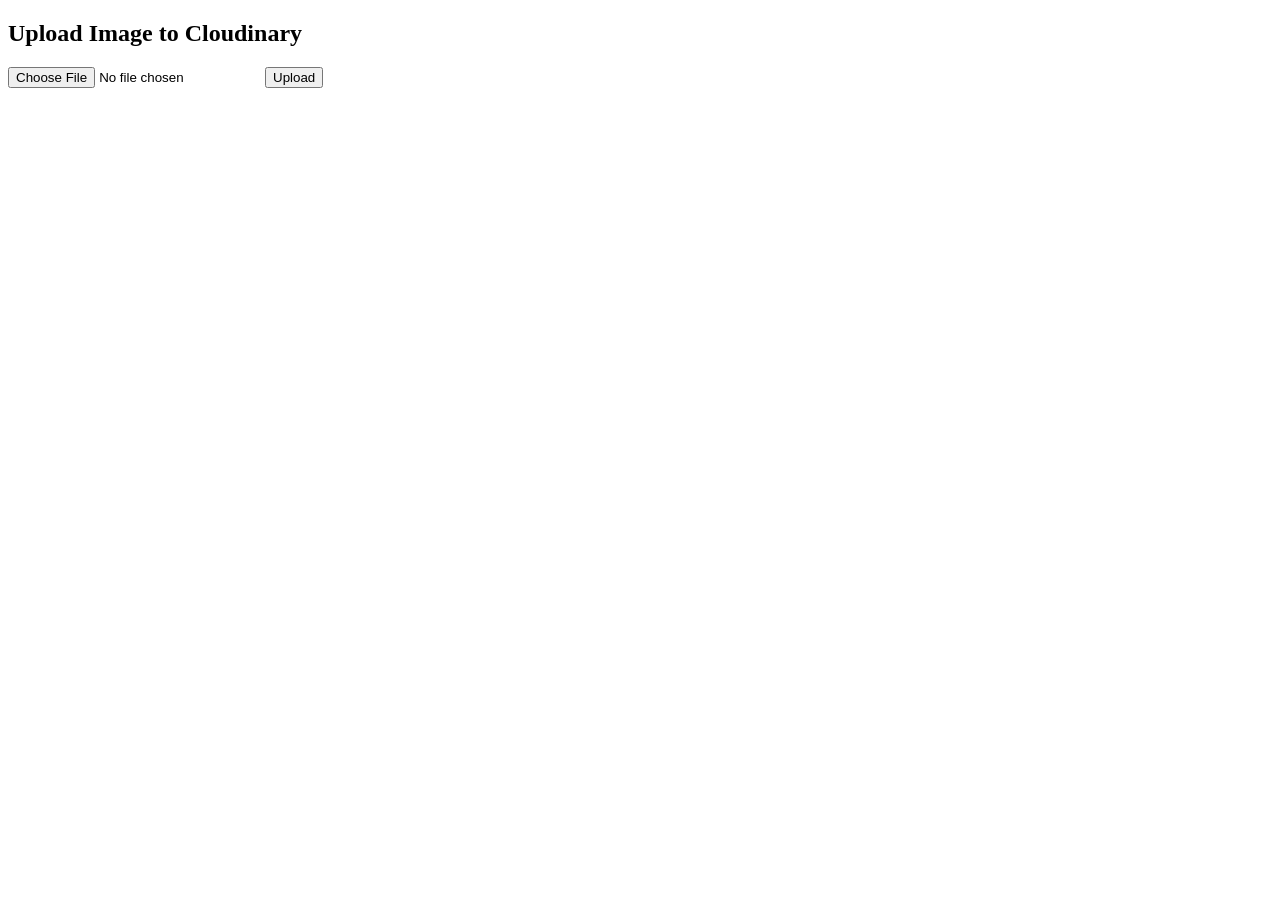
<file: cloud.html>
<!DOCTYPE html>
<html lang="en">
<head>
    <meta charset="UTF-8">
    <meta name="viewport" content="width=device-width, initial-scale=1.0">
    <title>Cloudinary Direct Upload</title>
</head>
<body>

    <h2>Upload Image to Cloudinary</h2>
    <input type="file" id="fileInput">
    <button onclick="uploadImage()">Upload</button>
    <p id="status"></p>
    <img id="preview" style="max-width: 100%; display: none;">

    <script>
        function uploadImage() {
            const fileInput = document.getElementById("fileInput");
            const file = fileInput.files[0];
            if (!file) {
                alert("Please select a file.");
                return;
            }

            const formData = new FormData();
            formData.append("file", file);
            formData.append("api_key", "cloudinary://265982592987687:PGrVKK48kfEml68bJEAAaEH-Xuo@dt9wpze5l"); // Replace with your Cloudinary API key
            formData.append("timestamp", Math.floor(Date.now() / 1000));

            document.getElementById("status").innerText = "Uploading...";

            fetch("https://api.cloudinary.com/v1_1/dt9wpze5l/image/upload", {
                method: "POST",
                body: formData
            })
            .then(response => response.json())
            .then(data => {
                document.getElementById("status").innerText = "Upload Successful!";
                document.getElementById("preview").src = data.secure_url;
                document.getElementById("preview").style.display = "block";
                console.log("Uploaded Image URL:", data.secure_url);
            })
            .catch(error => {
                document.getElementById("status").innerText = "Upload Failed!";
                console.error("Error:", error);
            });
        }
    </script>

</body>
</html>
</file>
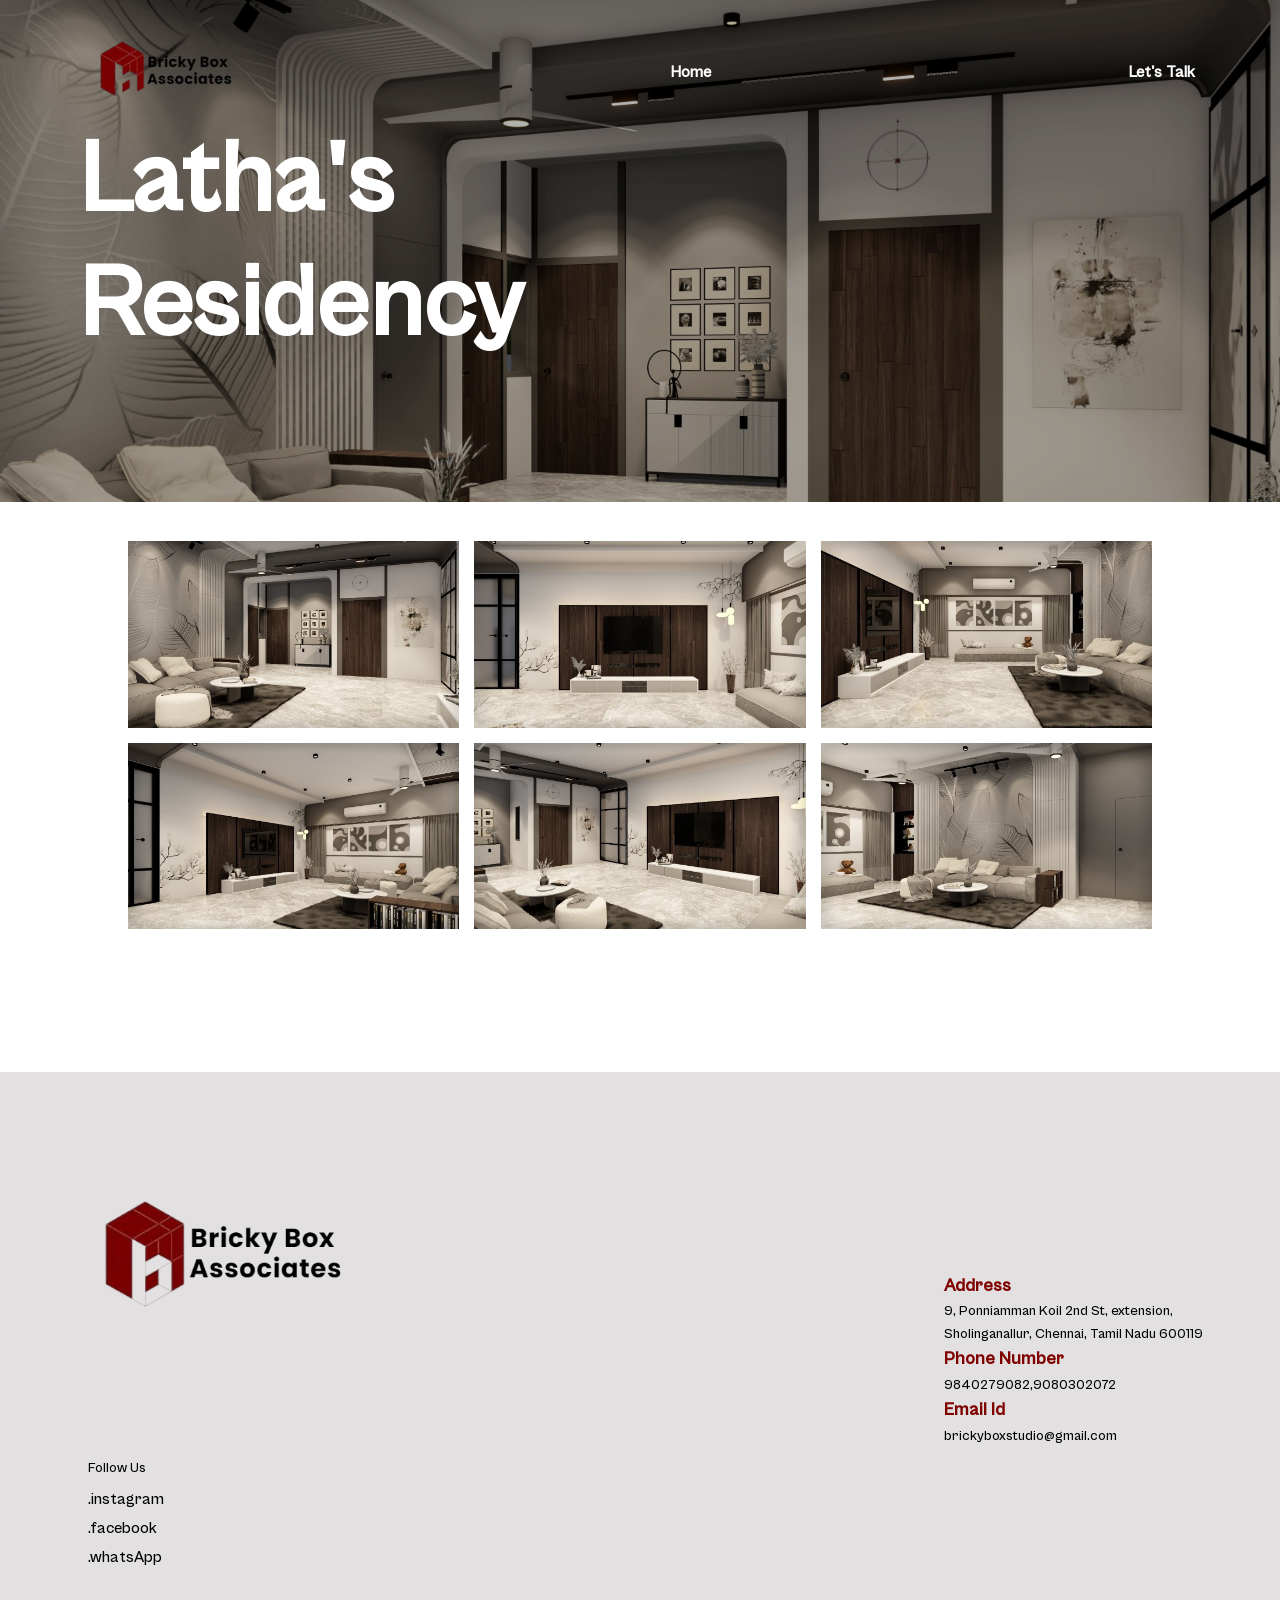
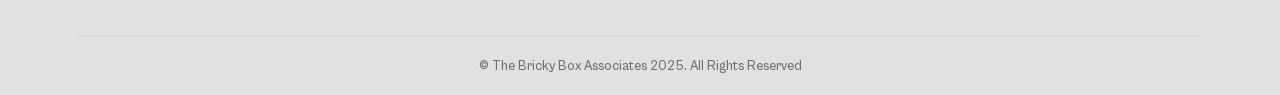
<file: Project1.html>
<!DOCTYPE html>
<html lang="en">


<head>
    <link rel="shortcut icon" href="images/logo.png" type="favicon" />
    <meta charset="UTF-8">
    <link rel="icon" type="image/png" href="bricklogo.png">
    <meta name="viewport" content="width=device-width, initial-scale=1.0">
    <link rel="stylesheet" href="bootstrap-grid.css">
    <link rel="stylesheet" href="animate.css">
    <link rel="stylesheet" href="odometer.css">
    <link rel="stylesheet" href="style.css">
    <title>Bricky Box Associates</title>
    <link rel="preload" as="image" href="images/LathaResidency/LI FI_Photo - 3.jpg" type="image/avif">
</head>
<style>
    .intro {
  background: url("./images/LathaResidency/LI\ FI_Photo\ -\ 3.jpg")   ;
  background-size: cover;
  
  position: relative;
  
 
}

    :root {
  --white: #fff;
  --black: #111;
  --accent-color: #8257E5;
}


img {
  width: 100%;
}

/* HEADER */
header {
  height: 20rem;
  display: flex;
  flex-direction: column;
  align-items: center;
  justify-content: center;
}

header h1.title {
  font-size: 3rem;
  font-weight: 700;
}

header h2.second-title {
  font-size: 2.5rem;
  font-weight: 300;
}

/* .gallery */
.gallery {
  text-align: center;
  padding: 2rem 3%;
}

.gallery img:not(:last-child) {
  margin-bottom: 1rem;
}

.gallery img {
  cursor: pointer;
  transition: opacity 400ms;
}

.gallery img:hover {
  opacity: 0.9;
}



/* ANIMATIONS */
header h1.title {
  animation: rise 300ms backwards ease-out;
}

header h2.second-title {
  animation: rise 400ms backwards ease-out;
}

.gallery img {
  animation: rise 400ms ease-out backwards;
  animation-play-state: paused;
  animation-delay: 300ms;
}

@keyframes rise {
  from {
    opacity: 0;
    transform: translateY(10%);
  }
}

/* MEDIA QUERIES */
/* Tablets */
@media screen and (min-width: 480px) {
  .gallery {
    padding: 2rem 10% 10%;
  }
}

/* Small Screens, laptops */
@media screen and (min-width: 768px) {
  /* HEADER */
  header {
    height: 30rem;
  }

  header h1.title {
    font-size: 4.8rem;
  }

  header h2.second-title {
    font-size: 3.4rem;
    margin-top: 1rem;
  }
  
  /*  .gallery */
  .gallery {
    columns: 2;
    column-gap: 1rem;
    padding: 2rem 10% 10%;
  }
}

/* Desktop, large screens */
@media screen and (min-width: 1024px) {
  /* HEADER */
  header {
    height: 50rem;
  }

  header h1.title {
    font-size: 4.8rem;
  }

  header h2.second-title {
    font-size: 3.4rem;
    margin-top: 1rem;
  }
  
  /*  .gallery */
  .gallery {
    columns: 3;
    column-gap: 1.5rem;
    padding: 2rem 10% 10%;
  }
}
</style>

<body>
    <main class="container-fluid p-0">
        <nav class="container-fluid">
            <div class="container-xl">
                <a href="index.html" class="logo">
                    <img src="logo.png" alt="">
                </a>
                <a href="index.html">Home</a>
                
                
                <a href="https://wa.me/9840279082" target="_blank">Let's Talk</a>
                <div class="menu" id="menu-icon">
                    
                  <img src="images/whatsapp.png" alt="Menu" onclick="openWhatsApp()">
                  <img src="images/download 3.png" alt="Menu" onclick="downloadBrochure()">
              </div>
           

<script>
function openWhatsApp() {
  window.open("https://wa.me/9840279082", "_blank");
}

function downloadBrochure() {
  const link = document.createElement("a");
  link.href = "BRICKY BOX ASSOCIATES.pdf.pdf";
  link.download = "BRICKY BOX ASSOCIATES.pdf.pdf";
  document.body.appendChild(link);
  link.click();
  document.body.removeChild(link);
}
</script>
            </div>
        </nav>
        <script>
// Open/Close the menu when the hamburger icon is clicked
document.querySelector('.menu').addEventListener('click', function () {
    const menuContainer = document.querySelector('.menu_container');
    if (menuContainer.style.display === 'block') {
        menuContainer.style.display = 'none';
    } else {
        menuContainer.style.display = 'block';
    }
});

// Close the menu when any link inside the menu container is clicked
document.querySelectorAll('.menu_container a').forEach(function (link) {
    link.addEventListener('click', function () {
        document.querySelector('.menu_container').style.display = 'none';
    });
});


        </script>
        <section class="intro">
            <div class="container-xl">
                <div class="heading_1 wow animate__animated animate__fadeInUp" id="beyond">
                    Latha's <br> Residency
                </div>
                <br>   <br>   <br>   <br>   <br>   <br>
                <!-- <p class="wow animate__animated animate__fadeInUp" style="color: white;">
                    Our architects breathe life into dreams, creating
                    environments where innovation meets tradition,
                    and spaces transcend mere structures
                    
                </p> -->
         

            
            </div>
        </section>
        <br>

        <section class="gallery">
          <img src="images/LathaResidency/LIFI_Photo-3.jpg" alt="" loading="eager">
          <img src="images/LathaResidency/LIFI_Photo-4.jpg" alt="" loading="lazy">
          <img src="images/LathaResidency/LIFI_Photo-6.jpg" alt="" loading="lazy">
          <img src="images/LathaResidency/LIFI_Photo-7.jpg" alt="" loading="lazy">
          <img src="images/LathaResidency/LIFI_Photo-8.jpg" alt="" loading="lazy">
          <img src="images/LathaResidency/LIFI_Photo-9.jpg" alt="" loading="lazy">
        </section>
        

        <footer>
            <div class="container-xl">
                <div class="footer">
                    <div>
                        <a href="index.html" class="logo wow animate__animated animate__fadeInUp">
                            <img src="logo.png" alt="" style="height: 300px; width: 300px;">
                        </a>
                        <div class="wow animate__animated animate__fadeInUp">
                            <p>Follow Us</p>
                            <span> <a href="https://www.instagram.com/bricky_box?igsh=MXVsbTZweWZ0eHV1Yg==">.instagram</a></span>
                            <span> <a href="https://www.facebook.com/share/1EKoUywx1z/">.facebook</a></span>
                            <span>  <a href="https://wa.me/9840279082" target="_blank">.whatsApp</a></span>
                        </div>
                    </div>
                    <div class="wow animate__animated animate__fadeInUp">
                        <p> <b style="font-weight: bold; color: maroon; font-size: large;">Address</b> <br>9, Ponniamman Koil 2nd St, extension, <br>Sholinganallur, Chennai, Tamil Nadu 600119
                            <br><b style="font-weight: bold; color: maroon; font-size: large;">Phone Number</b> <br> 9840279082,9080302072 <br> <b style="font-weight: bold; color: maroon; font-size: large;">Email Id</b> <br>brickyboxstudio@gmail.com</p>
                    </div>
                  

                  
                </div>
                <br>
                <hr>
                <small> &copy; The Bricky Box Associates 2025. All Rights Reserved</small>
            </div>
        </footer>
        <script>
            const imgs = document.querySelectorAll(".gallery img")
        
        scrolling()
        window.onscroll = scrolling
        
        function scrolling() {
          const viewportHeight = window.innerHeight
          imgs.forEach(img => {
            if (img.getBoundingClientRect().top < viewportHeight) {
              img.style.animationPlayState = "running"
            }
          })
        }
        </script>
    </main>
    <script src="odometer.js"></script>
    <script src="wow.js"></script>
    <!-- <script src="lenis.js"></script> -->
    <script>
        const wow = new WOW();
        wow.init();
        const lenis = new Lenis();
        const stats = document.querySelector('.stats');
        let odometerStarted = false;

        function raf(time) {
            lenis.raf(time);
            const statsPosition = stats.getBoundingClientRect();
            if (!odometerStarted && statsPosition.top <= window.innerHeight && statsPosition.bottom >= 0) {
                const odometers = document.querySelectorAll('.odometer');
                odometers.forEach(odometer => {
                    odometer.innerHTML = odometer.getAttribute('data-value');
                });
                odometerStarted = true;
            }
            requestAnimationFrame(raf);
        }
        requestAnimationFrame(raf);
        
        const menu = document.querySelector(".menu");
        const menuContainer = document.querySelector(".menu_container");
        let menuToggle = false;
        menu.addEventListener("click", ()=>{
            if(!menuToggle){
                menuContainer.style.transform = "translateX(0)";
                lenis.stop();
            }
            else{
                menuContainer.style.transform = "translateX(100%)";
                lenis.start();
            }
            
            menuToggle = !menuToggle
        })

        function initComparisons() {
  var x, i;
  /* Find all elements with an "overlay" class: */
  x = document.getElementsByClassName("img-comp-overlay");
  for (i = 0; i < x.length; i++) {
    /* Once for each "overlay" element:
    pass the "overlay" element as a parameter when executing the compareImages function: */
    compareImages(x[i]);
  }
  function compareImages(img) {
    var slider, img, clicked = 0, w, h;
    /* Get the width and height of the img element */
    w = img.offsetWidth;
    h = img.offsetHeight;
    /* Set the width of the img element to 50%: */
    img.style.width = (w / 2) + "px";
    /* Create slider: */
    slider = document.createElement("DIV");
    slider.setAttribute("class", "img-comp-slider");
    /* Insert slider */
    img.parentElement.insertBefore(slider, img);
    /* Position the slider in the middle: */
    slider.style.top = (h / 2) - (slider.offsetHeight / 2) + "px";
    slider.style.left = (w / 2) - (slider.offsetWidth / 2) + "px";
    /* Execute a function when the mouse button is pressed: */
    slider.addEventListener("mousedown", slideReady);
    /* And another function when the mouse button is released: */
    window.addEventListener("mouseup", slideFinish);
    /* Or touched (for touch screens: */
    slider.addEventListener("touchstart", slideReady);
     /* And released (for touch screens: */
    window.addEventListener("touchend", slideFinish);
    function slideReady(e) {
      /* Prevent any other actions that may occur when moving over the image: */
      e.preventDefault();
      /* The slider is now clicked and ready to move: */
      clicked = 1;
      /* Execute a function when the slider is moved: */
      window.addEventListener("mousemove", slideMove);
      window.addEventListener("touchmove", slideMove);
    }
    function slideFinish() {
      /* The slider is no longer clicked: */
      clicked = 0;
    }
    function slideMove(e) {
      var pos;
      /* If the slider is no longer clicked, exit this function: */
      if (clicked == 0) return false;
      /* Get the cursor's x position: */
      pos = getCursorPos(e)
      /* Prevent the slider from being positioned outside the image: */
      if (pos < 0) pos = 0;
      if (pos > w) pos = w;
      /* Execute a function that will resize the overlay image according to the cursor: */
      slide(pos);
    }
    function getCursorPos(e) {
      var a, x = 0;
      e = (e.changedTouches) ? e.changedTouches[0] : e;
      /* Get the x positions of the image: */
      a = img.getBoundingClientRect();
      /* Calculate the cursor's x coordinate, relative to the image: */
      x = e.pageX - a.left;
      /* Consider any page scrolling: */
      x = x - window.pageXOffset;
      return x;
    }
    function slide(x) {
      /* Resize the image: */
      img.style.width = x + "px";
      /* Position the slider: */
      slider.style.left = img.offsetWidth - (slider.offsetWidth / 2) + "px";
    }
  }
}
    </script>
    <script>
        initComparisons();
        </script>
</body>
</html>
</file>
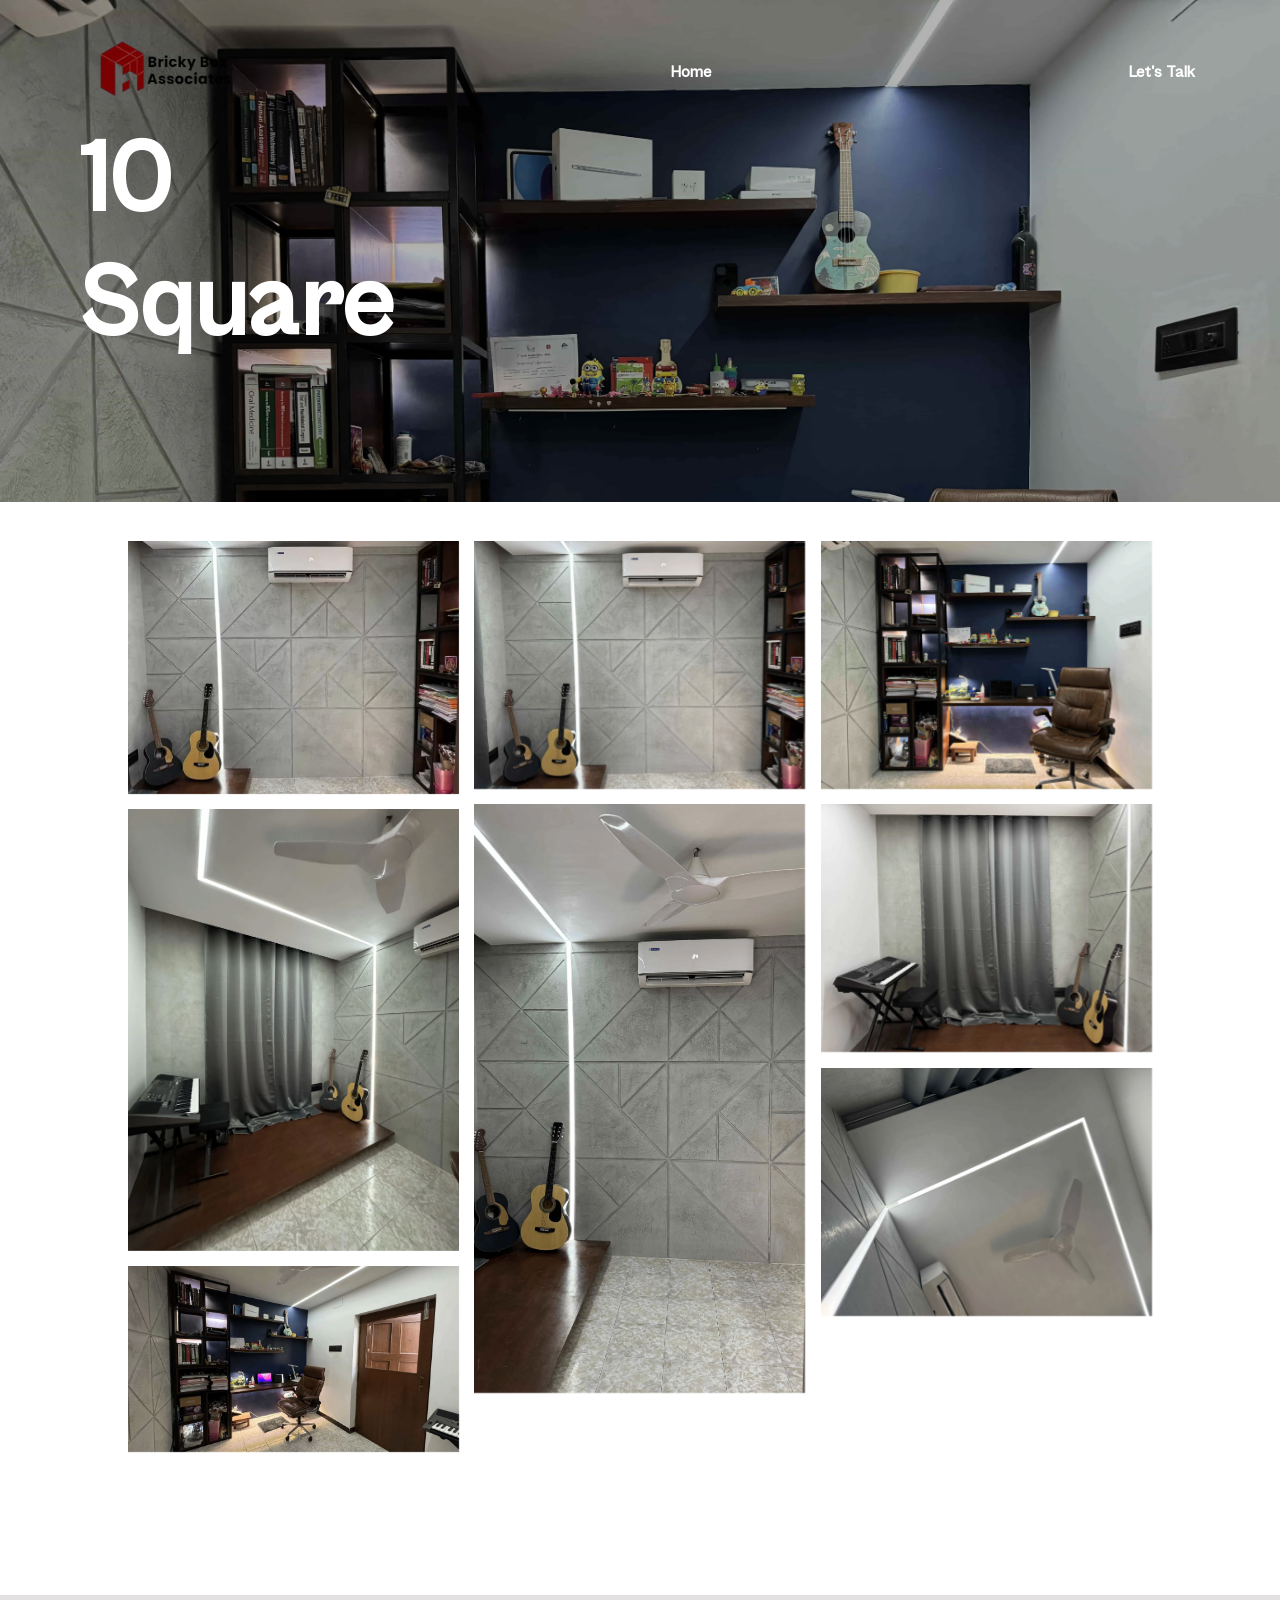
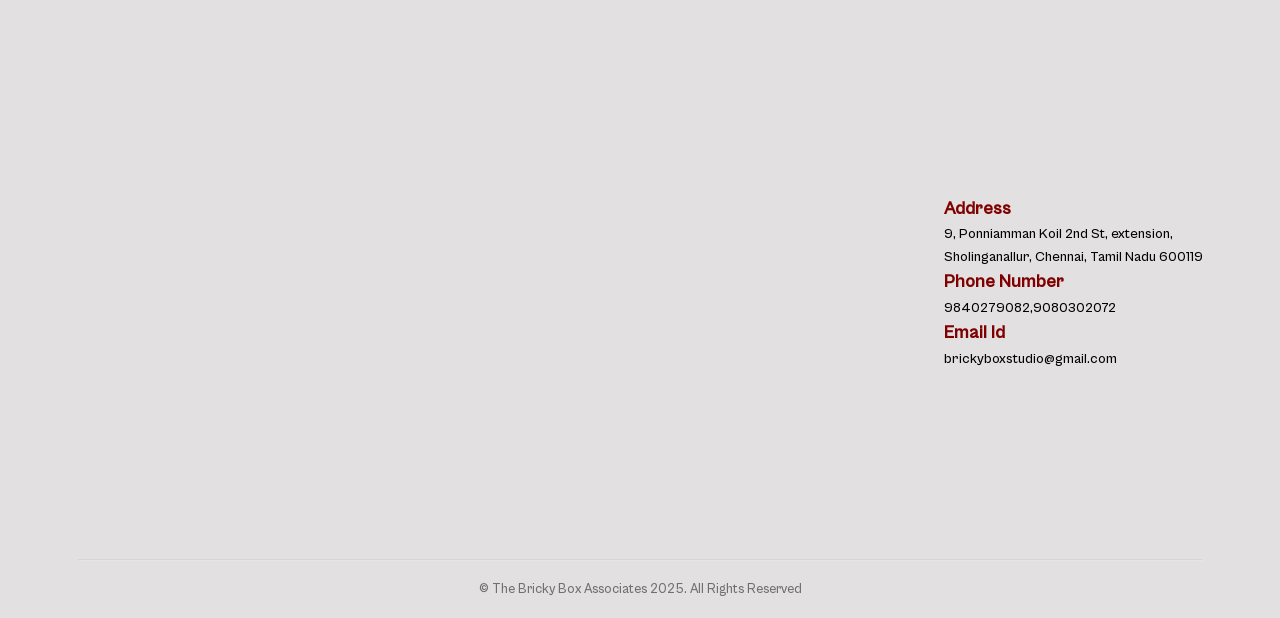
<file: Project2.html>
<!DOCTYPE html>
<html lang="en">


<head>
    <link rel="shortcut icon" href="images/logo.png" type="favicon" />
    <meta charset="UTF-8">
    <link rel="icon" type="image/png" href="bricklogo.png">
    <meta name="viewport" content="width=device-width, initial-scale=1.0">
    <link rel="stylesheet" href="bootstrap-grid.css">
    <link rel="stylesheet" href="animate.css">
    <link rel="stylesheet" href="odometer.css">
    <link rel="stylesheet" href="style.css">
    <title>Bricky Box Associates</title>
    <link rel="preload" as="image" href="images/10Square/IMG_2409-min.avif">
</head>
<script>
  document.addEventListener("DOMContentLoaded", function () {
    const images = document.querySelectorAll(".gallery img");

    const observer = new IntersectionObserver((entries) => {
        entries.forEach(entry => {
            if (entry.isIntersecting) {
                entry.target.setAttribute("data-loaded", "true");
            }
        });
    }, { threshold: 0.5 });

    images.forEach(img => observer.observe(img));
});

</script>
<style>
    .gallery img {
    will-change: transform, opacity;
    animation: rise 400ms ease-out backwards;
    animation-play-state: paused;
    animation-delay: 300ms;
}

.gallery img[data-loaded="true"] {
    animation-play-state: running;
    opacity: 1;
}

    .intro {
  background: url("./images/10Square/IMG_2409-min.avif")   ;
  background-size: cover;
  
  position: relative;
  
 
}

    :root {
  --white: #fff;
  --black: #111;
  --accent-color: #8257E5;
}


img {
  width: 100%;
}

/* HEADER */
header {
  height: 20rem;
  display: flex;
  flex-direction: column;
  align-items: center;
  justify-content: center;
}

header h1.title {
  font-size: 3rem;
  font-weight: 700;
}

header h2.second-title {
  font-size: 2.5rem;
  font-weight: 300;
}

/* .gallery */
.gallery {
  text-align: center;
  padding: 2rem 3%;
}

.gallery img:not(:last-child) {
  margin-bottom: 1rem;
}

.gallery img {
  cursor: pointer;
  transition: opacity 400ms;
}

.gallery img:hover {
  opacity: 0.9;
}



/* ANIMATIONS */
header h1.title {
  animation: rise 300ms backwards ease-out;
}

header h2.second-title {
  animation: rise 400ms backwards ease-out;
}

.gallery img {
  animation: rise 400ms ease-out backwards;
  animation-play-state: paused;
  animation-delay: 300ms;
}

@keyframes rise {
  from {
    opacity: 0;
    transform: translateY(10%);
  }
}

/* MEDIA QUERIES */
/* Tablets */
@media screen and (min-width: 480px) {
  .gallery {
    padding: 2rem 10% 10%;
  }
}

/* Small Screens, laptops */
@media screen and (min-width: 768px) {
  /* HEADER */
  header {
    height: 30rem;
  }

  header h1.title {
    font-size: 4.8rem;
  }

  header h2.second-title {
    font-size: 3.4rem;
    margin-top: 1rem;
  }
  
  /*  .gallery */
  .gallery {
    columns: 2;
    column-gap: 1rem;
    padding: 2rem 10% 10%;
  }
}

/* Desktop, large screens */
@media screen and (min-width: 1024px) {
  /* HEADER */
  header {
    height: 50rem;
  }

  header h1.title {
    font-size: 4.8rem;
  }

  header h2.second-title {
    font-size: 3.4rem;
    margin-top: 1rem;
  }
  
  /*  .gallery */
  .gallery {
    columns: 3;
    column-gap: 1.5rem;
    padding: 2rem 10% 10%;
  }
}
</style>

<body>
    <main class="container-fluid p-0">
        <nav class="container-fluid">
            <div class="container-xl">
                <a href="index.html" class="logo">
                    <img src="logo.png" alt="">
                </a>
                <a href="index.html">Home</a>
                
                
                <a href="https://wa.me/9840279082" target="_blank">Let's Talk</a>
                <div class="menu" id="menu-icon">
                    
                  <img src="images/whatsapp.png" alt="Menu" onclick="openWhatsApp()">
                  <img src="images/download 3.png" alt="Menu" onclick="downloadBrochure()">
              </div>
           

<script>
function openWhatsApp() {
  window.open("https://wa.me/9840279082", "_blank");
}

function downloadBrochure() {
  const link = document.createElement("a");
  link.href = "BRICKY BOX ASSOCIATES.pdf.pdf";
  link.download = "BRICKY BOX ASSOCIATES.pdf.pdf";
  document.body.appendChild(link);
  link.click();
  document.body.removeChild(link);
}
</script>
            </div>
        </nav>
        <script>
// Open/Close the menu when the hamburger icon is clicked
document.querySelector('.menu').addEventListener('click', function () {
    const menuContainer = document.querySelector('.menu_container');
    if (menuContainer.style.display === 'block') {
        menuContainer.style.display = 'none';
    } else {
        menuContainer.style.display = 'block';
    }
});

// Close the menu when any link inside the menu container is clicked
document.querySelectorAll('.menu_container a').forEach(function (link) {
    link.addEventListener('click', function () {
        document.querySelector('.menu_container').style.display = 'none';
    });
});


        </script>
        <section class="intro">
            <div class="container-xl">
                <div class="heading_1 wow animate__animated animate__fadeInUp" id="beyond">
                   10<br> Square
                </div>
                <br>   <br>   <br>   <br>   <br>   <br>
                <!-- <p class="wow animate__animated animate__fadeInUp" style="color: white;">
                    Our architects breathe life into dreams, creating
                    environments where innovation meets tradition,
                    and spaces transcend mere structures
                    
                </p> -->
         

            
            </div>
        </section>
        <br>

        <section class="gallery">
          <img src="images/10Square/fghg-min.avif" alt=""  loading="eager">
          <img src="images/10Square/IMG_2394-min.avif" alt=""  loading="lazy">
          <img src="images/10Square/IMG_2399-min.avif" alt=""  loading="lazy">
          <img src="images/10Square/IMG_2403-min.avif" alt=""  loading="lazy">
          <img src="images/10Square/IMG_2405-min.avif" alt=""  loading="lazy">
          <img src="images/10Square/IMG_2409-min.avif" alt=""  loading="lazy">
          <img src="images/10Square/IMG_2410-min.avif" alt=""  loading="lazy">
          <img src="images/10Square/IMG_2424-min.avif" alt=""  loading="lazy">
      </section>

        <footer>
            <div class="container-xl">
                <div class="footer">
                    <div>
                        <a href="index.html" class="logo wow animate__animated animate__fadeInUp">
                            <img src="logo.png" alt="" style="height: 300px; width: 300px;">
                        </a>
                        <div class="wow animate__animated animate__fadeInUp">
                            <p>Follow Us</p>
                            <span> <a href="https://www.instagram.com/bricky_box?igsh=MXVsbTZweWZ0eHV1Yg==">.instagram</a></span>
                            <span> <a href="https://www.facebook.com/share/1EKoUywx1z/">.facebook</a></span>
                            <span>  <a href="https://wa.me/9840279082" target="_blank">.whatsApp</a></span>
                        </div>
                    </div>
                    <div class="wow animate__animated animate__fadeInUp">
                        <p> <b style="font-weight: bold; color: maroon; font-size: large;">Address</b> <br>9, Ponniamman Koil 2nd St, extension, <br>Sholinganallur, Chennai, Tamil Nadu 600119
                            <br><b style="font-weight: bold; color: maroon; font-size: large;">Phone Number</b> <br> 9840279082,9080302072 <br> <b style="font-weight: bold; color: maroon; font-size: large;">Email Id</b> <br>brickyboxstudio@gmail.com</p>
                    </div>
                  

                  
                </div>
                <br>
                <hr>
                <small> &copy; The Bricky Box Associates 2025. All Rights Reserved</small>
            </div>
        </footer>
        <script>
         const imgs = document.querySelectorAll(".gallery img")
        
        scrolling()
        window.onscroll = scrolling
        
        function scrolling() {
          const viewportHeight = window.innerHeight
          imgs.forEach(img => {
            if (img.getBoundingClientRect().top < viewportHeight) {
              img.style.animationPlayState = "running"
            }
          })
        }
        </script>
        </script>
    </main>
    <script src="odometer.js"></script>
    <script src="wow.js"></script>
    <!-- <script src="lenis.js"></script> -->
    <script>
        const wow = new WOW();
        wow.init();
        const lenis = new Lenis();
        const stats = document.querySelector('.stats');
        let odometerStarted = false;

        function raf(time) {
            lenis.raf(time);
            const statsPosition = stats.getBoundingClientRect();
            if (!odometerStarted && statsPosition.top <= window.innerHeight && statsPosition.bottom >= 0) {
                const odometers = document.querySelectorAll('.odometer');
                odometers.forEach(odometer => {
                    odometer.innerHTML = odometer.getAttribute('data-value');
                });
                odometerStarted = true;
            }
            requestAnimationFrame(raf);
        }
        requestAnimationFrame(raf);
        
        const menu = document.querySelector(".menu");
        const menuContainer = document.querySelector(".menu_container");
        let menuToggle = false;
        menu.addEventListener("click", ()=>{
            if(!menuToggle){
                menuContainer.style.transform = "translateX(0)";
                lenis.stop();
            }
            else{
                menuContainer.style.transform = "translateX(100%)";
                lenis.start();
            }
            
            menuToggle = !menuToggle
        })

        function initComparisons() {
  var x, i;
  /* Find all elements with an "overlay" class: */
  x = document.getElementsByClassName("img-comp-overlay");
  for (i = 0; i < x.length; i++) {
    /* Once for each "overlay" element:
    pass the "overlay" element as a parameter when executing the compareImages function: */
    compareImages(x[i]);
  }
  function compareImages(img) {
    var slider, img, clicked = 0, w, h;
    /* Get the width and height of the img element */
    w = img.offsetWidth;
    h = img.offsetHeight;
    /* Set the width of the img element to 50%: */
    img.style.width = (w / 2) + "px";
    /* Create slider: */
    slider = document.createElement("DIV");
    slider.setAttribute("class", "img-comp-slider");
    /* Insert slider */
    img.parentElement.insertBefore(slider, img);
    /* Position the slider in the middle: */
    slider.style.top = (h / 2) - (slider.offsetHeight / 2) + "px";
    slider.style.left = (w / 2) - (slider.offsetWidth / 2) + "px";
    /* Execute a function when the mouse button is pressed: */
    slider.addEventListener("mousedown", slideReady);
    /* And another function when the mouse button is released: */
    window.addEventListener("mouseup", slideFinish);
    /* Or touched (for touch screens: */
    slider.addEventListener("touchstart", slideReady);
     /* And released (for touch screens: */
    window.addEventListener("touchend", slideFinish);
    function slideReady(e) {
      /* Prevent any other actions that may occur when moving over the image: */
      e.preventDefault();
      /* The slider is now clicked and ready to move: */
      clicked = 1;
      /* Execute a function when the slider is moved: */
      window.addEventListener("mousemove", slideMove);
      window.addEventListener("touchmove", slideMove);
    }
    function slideFinish() {
      /* The slider is no longer clicked: */
      clicked = 0;
    }
    function slideMove(e) {
      var pos;
      /* If the slider is no longer clicked, exit this function: */
      if (clicked == 0) return false;
      /* Get the cursor's x position: */
      pos = getCursorPos(e)
      /* Prevent the slider from being positioned outside the image: */
      if (pos < 0) pos = 0;
      if (pos > w) pos = w;
      /* Execute a function that will resize the overlay image according to the cursor: */
      slide(pos);
    }
    function getCursorPos(e) {
      var a, x = 0;
      e = (e.changedTouches) ? e.changedTouches[0] : e;
      /* Get the x positions of the image: */
      a = img.getBoundingClientRect();
      /* Calculate the cursor's x coordinate, relative to the image: */
      x = e.pageX - a.left;
      /* Consider any page scrolling: */
      x = x - window.pageXOffset;
      return x;
    }
    function slide(x) {
      /* Resize the image: */
      img.style.width = x + "px";
      /* Position the slider: */
      slider.style.left = img.offsetWidth - (slider.offsetWidth / 2) + "px";
    }
  }
}
    </script>
    <script>
        initComparisons();
        </script>
</body>
</html>
</file>
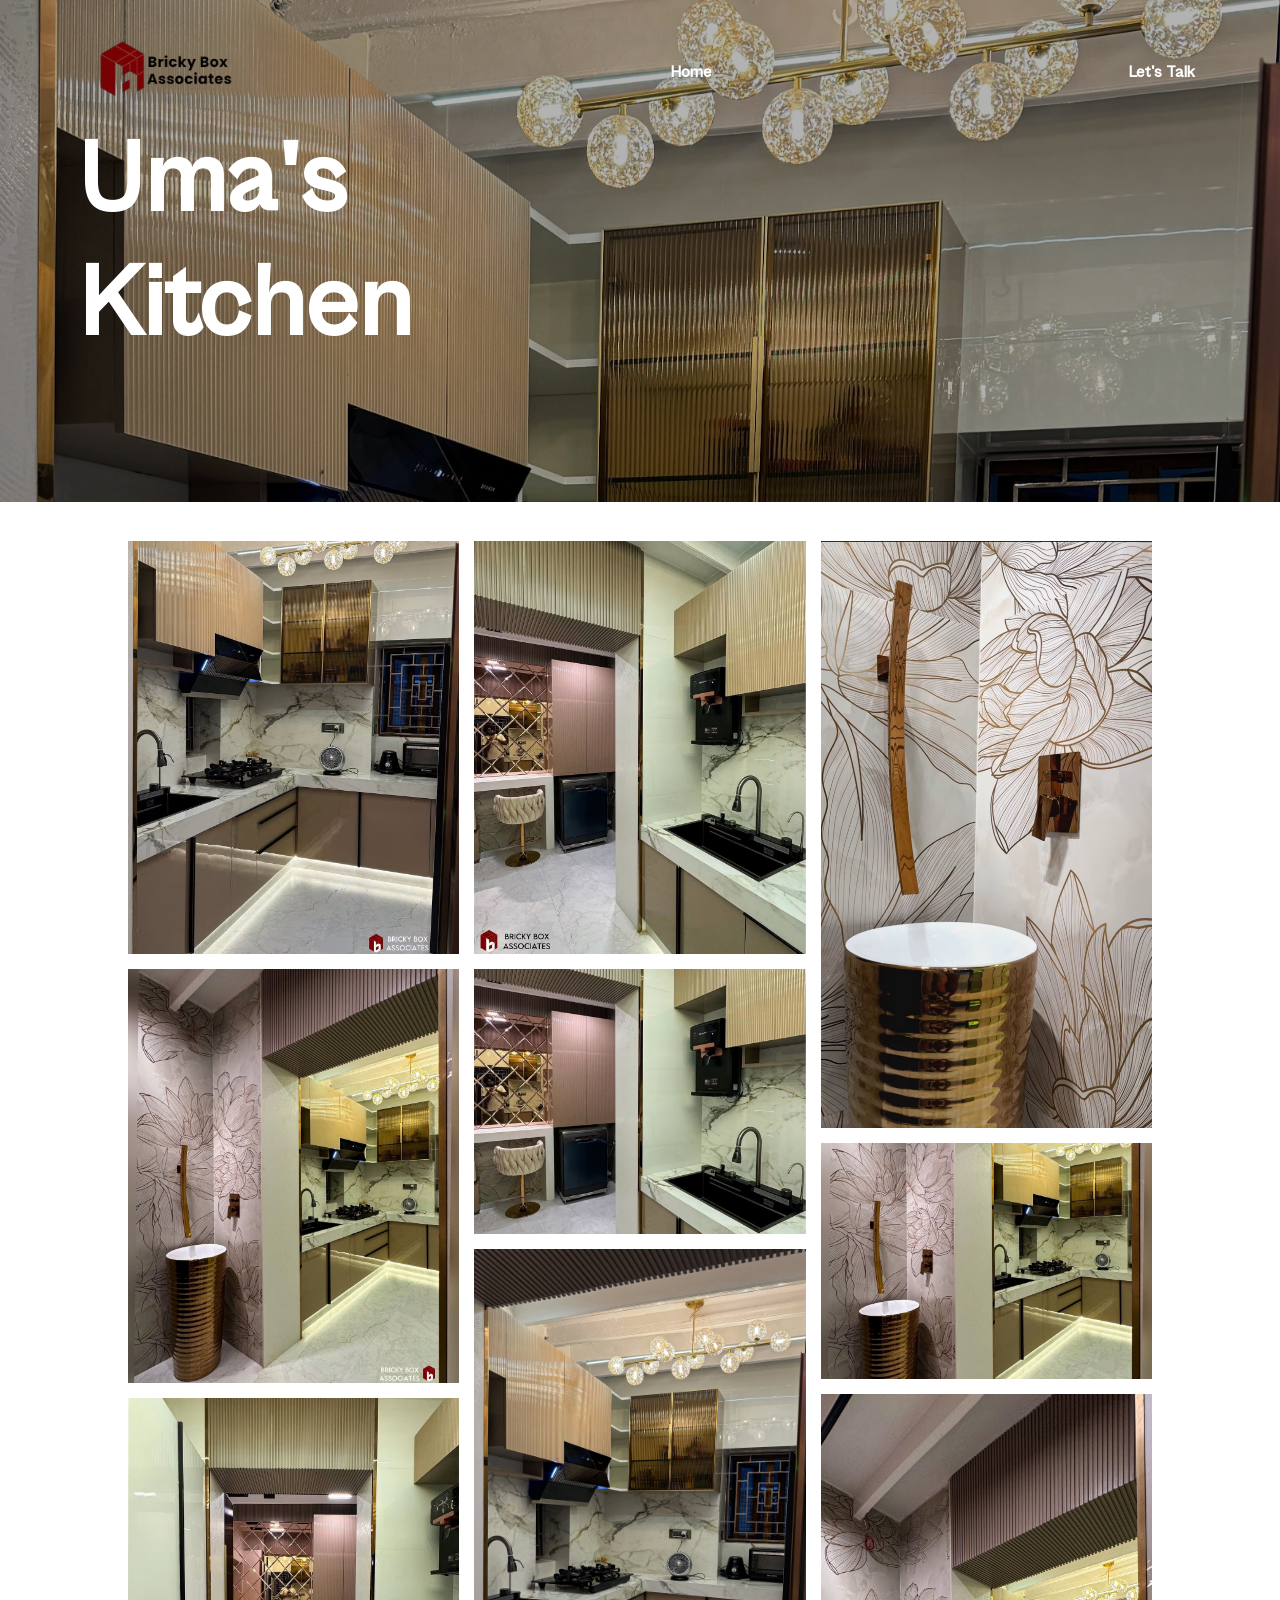
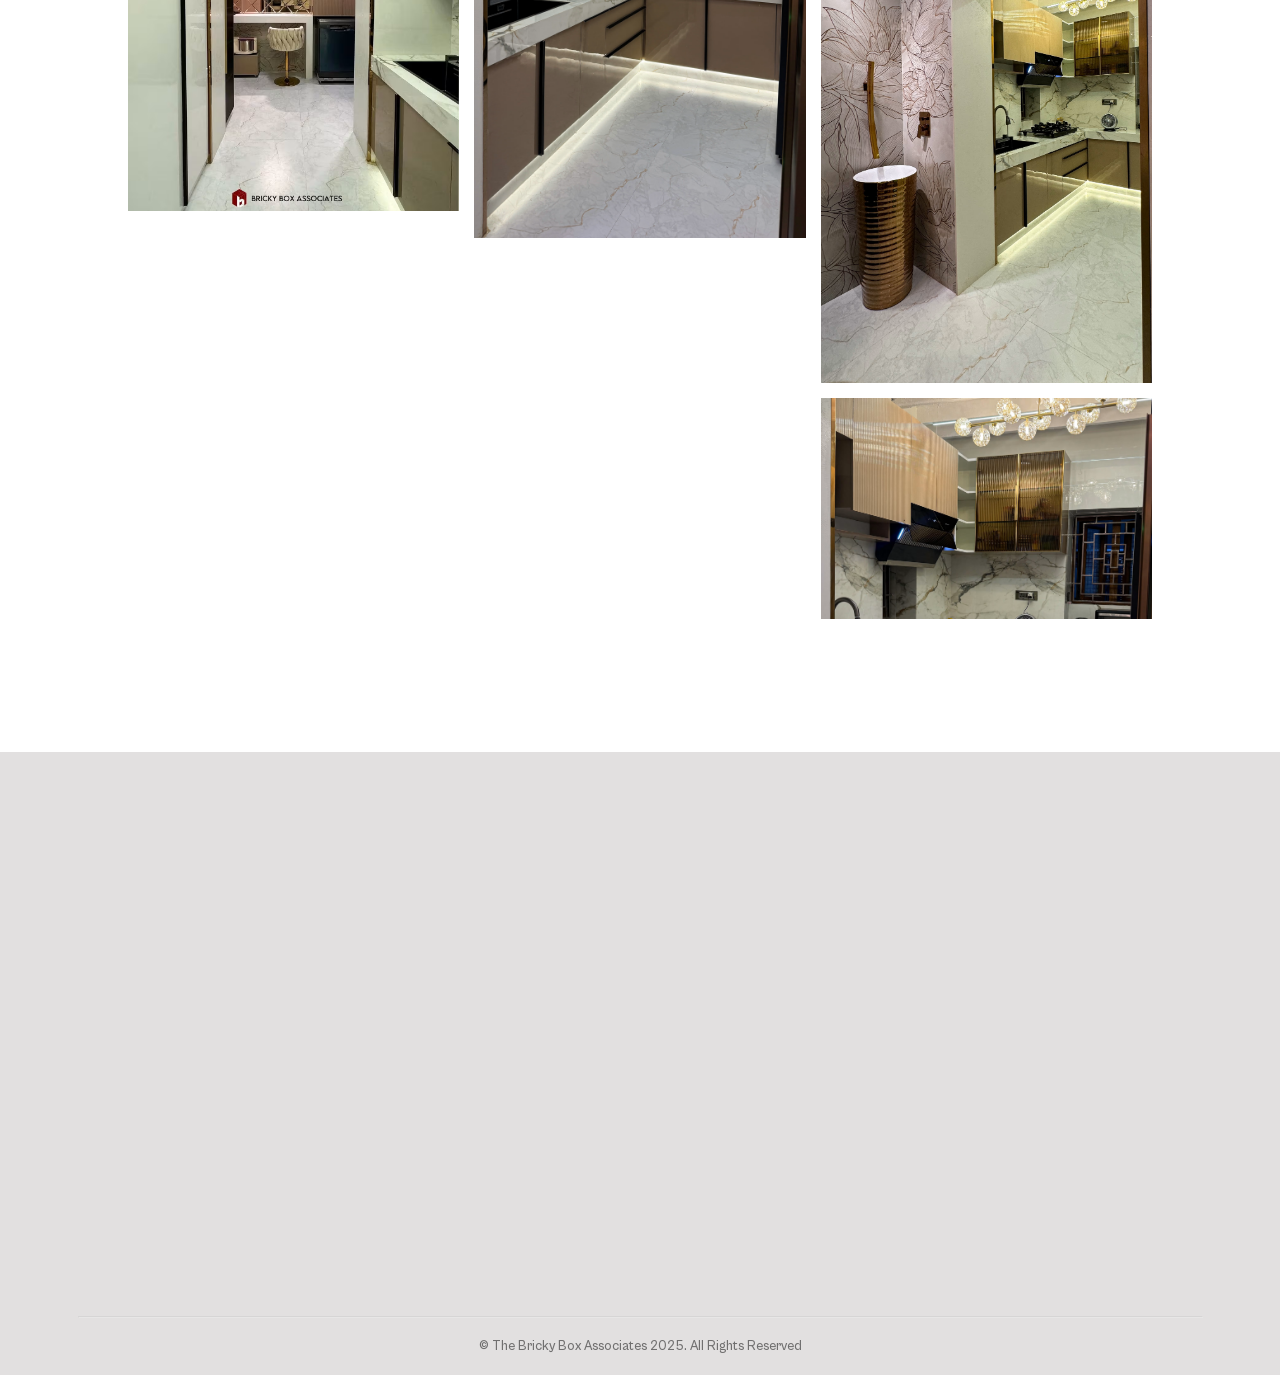
<file: Project3.html>
<!DOCTYPE html>
<html lang="en">


<head>
    <link rel="shortcut icon" href="images/logo.png" type="favicon" />
    <meta charset="UTF-8">
    <link rel="preload" as="image" href="images/UmasKitchen/1.avif" type="image/avif">
    <link rel="icon" type="image/png" href="bricklogo.png">
    <meta name="viewport" content="width=device-width, initial-scale=1.0">
    <link rel="stylesheet" href="bootstrap-grid.css">
    <link rel="stylesheet" href="animate.css">
    <link rel="stylesheet" href="odometer.css">
    <link rel="stylesheet" href="style.css">
    <title>Bricky Box Associates</title>
</head>
<style>
    .intro {
  background: url("./images/UmasKitchen/insidebanner.JPG")   ;
  background-size:100%;
  

  
 
}

    :root {
  --white: #fff;
  --black: #111;
  --accent-color: #8257E5;
}


img {
  width: 100%;
}

/* HEADER */
header {
  height: 20rem;
  display: flex;
  flex-direction: column;
  align-items: center;
  justify-content: center;
}

header h1.title {
  font-size: 3rem;
  font-weight: 700;
}

header h2.second-title {
  font-size: 2.5rem;
  font-weight: 300;
}

/* .gallery */
.gallery {
  text-align: center;
  padding: 2rem 3%;
}

.gallery img:not(:last-child) {
  margin-bottom: 1rem;
}

.gallery img {
  cursor: pointer;
  transition: opacity 400ms;
}

.gallery img:hover {
  opacity: 0.9;
}



/* ANIMATIONS */
header h1.title {
  animation: rise 300ms backwards ease-out;
}

header h2.second-title {
  animation: rise 400ms backwards ease-out;
}

.gallery img {
  animation: rise 400ms ease-out backwards;
  animation-play-state: paused;
  animation-delay: 300ms;
}

@keyframes rise {
  from {
    opacity: 0;
    transform: translateY(10%);
  }
}

/* MEDIA QUERIES */
/* Tablets */
@media screen and (min-width: 480px) {
  .gallery {
    padding: 2rem 10% 10%;
  }
}

/* Small Screens, laptops */
@media screen and (min-width: 768px) {
  /* HEADER */
  header {
    height: 30rem;
  }

  header h1.title {
    font-size: 4.8rem;
  }

  header h2.second-title {
    font-size: 3.4rem;
    margin-top: 1rem;
  }
  
  /*  .gallery */
  .gallery {
    columns: 2;
    column-gap: 1rem;
    padding: 2rem 10% 10%;
  }
}

/* Desktop, large screens */
@media screen and (min-width: 1024px) {
  /* HEADER */
  header {
    height: 50rem;
  }

  header h1.title {
    font-size: 4.8rem;
  }

  header h2.second-title {
    font-size: 3.4rem;
    margin-top: 1rem;
  }
  
  /*  .gallery */
  .gallery {
    columns: 3;
    column-gap: 1.5rem;
    padding: 2rem 10% 10%;
  }
}
</style>

<body>
    <main class="container-fluid p-0">
        <nav class="container-fluid">
            <div class="container-xl">
                <a href="index.html" class="logo">
                    <img src="logo.png" alt="">
                </a>
                <a href="index.html">Home</a>
                
                
                <a href="https://wa.me/9840279082" target="_blank">Let's Talk</a>
                <div class="menu" id="menu-icon">
                    
                  <img src="images/whatsapp.png" alt="Menu" onclick="openWhatsApp()">
                  <img src="images/download 3.png" alt="Menu" onclick="downloadBrochure()">
              </div>
           

<script>
function openWhatsApp() {
  window.open("https://wa.me/9840279082", "_blank");
}

function downloadBrochure() {
  const link = document.createElement("a");
  link.href = "BRICKY BOX ASSOCIATES.pdf.pdf";
  link.download = "BRICKY BOX ASSOCIATES.pdf.pdf";
  document.body.appendChild(link);
  link.click();
  document.body.removeChild(link);
}
</script>
            </div>
        </nav>
        <script>
// Open/Close the menu when the hamburger icon is clicked
document.querySelector('.menu').addEventListener('click', function () {
    const menuContainer = document.querySelector('.menu_container');
    if (menuContainer.style.display === 'block') {
        menuContainer.style.display = 'none';
    } else {
        menuContainer.style.display = 'block';
    }
});

// Close the menu when any link inside the menu container is clicked
document.querySelectorAll('.menu_container a').forEach(function (link) {
    link.addEventListener('click', function () {
        document.querySelector('.menu_container').style.display = 'none';
    });
});


        </script>
        <section class="intro">
            <div class="container-xl">
                <div class="heading_1 wow animate__animated animate__fadeInUp" id="beyond">
                   Uma's<br> Kitchen
                </div>
                <br>   <br>   <br>   <br>   <br>   <br> 
                <!-- <p class="wow animate__animated animate__fadeInUp" style="color: white;">
                    Our architects breathe life into dreams, creating
                    environments where innovation meets tradition,
                    and spaces transcend mere structures
                    
                </p> -->
         

            
            </div>
        </section>
        <br>

      <!-- Preload the first image for faster initial loading -->


<section class="gallery">
  <img src="images/UmasKitchen/1.avif" alt="" loading="eager">
  <img src="images/UmasKitchen/2.avif" alt="" loading="lazy">
  <img src="images/UmasKitchen/3.avif" alt="" loading="lazy">
  <img src="images/UmasKitchen/4.avif" alt="" loading="lazy">
  <img src="images/UmasKitchen/5.avif" alt="" loading="lazy">
  <img src="images/UmasKitchen/6.avif" alt="" loading="lazy">
  <img src="images/UmasKitchen/7.avif" alt="" loading="lazy">
  <img src="images/UmasKitchen/8.avif" alt="" loading="lazy">
  <img src="images/UmasKitchen/9.avif" alt="" loading="lazy">
  <img src="images/UmasKitchen/10.avif" alt="" loading="lazy">
</section>


        <footer>
            <div class="container-xl">
                <div class="footer">
                    <div>
                        <a href="index.html" class="logo wow animate__animated animate__fadeInUp">
                            <img src="logo.png" alt="" style="height: 300px; width: 300px;">
                        </a>
                        <div class="wow animate__animated animate__fadeInUp">
                            <p>Follow Us</p>
                            <span> <a href="https://www.instagram.com/bricky_box?igsh=MXVsbTZweWZ0eHV1Yg==">.instagram</a></span>
                            <span> <a href="https://www.facebook.com/share/1EKoUywx1z/">.facebook</a></span>
                            <span>  <a href="https://wa.me/9840279082" target="_blank">.whatsApp</a></span>
                        </div>
                    </div>
                    <div class="wow animate__animated animate__fadeInUp">
                        <p> <b style="font-weight: bold; color: maroon; font-size: large;">Address</b> <br>9, Ponniamman Koil 2nd St, extension, <br>Sholinganallur, Chennai, Tamil Nadu 600119
                            <br><b style="font-weight: bold; color: maroon; font-size: large;">Phone Number</b> <br> 9840279082,9080302072 <br> <b style="font-weight: bold; color: maroon; font-size: large;">Email Id</b> <br>brickyboxstudio@gmail.com</p>
                    </div>
                  

                  
                </div>
                <br>
                <hr>
                <small> &copy; The Bricky Box Associates 2025. All Rights Reserved</small>
            </div>
        </footer>
        <script>
            const imgs = document.querySelectorAll(".gallery img")
        
        scrolling()
        window.onscroll = scrolling
        
        function scrolling() {
          const viewportHeight = window.innerHeight
          imgs.forEach(img => {
            if (img.getBoundingClientRect().top < viewportHeight) {
              img.style.animationPlayState = "running"
            }
          })
        }
        </script>
    </main>
    <script src="odometer.js"></script>
    <script src="wow.js"></script>
    <!-- <script src="lenis.js"></script> -->
    <script>
        const wow = new WOW();
        wow.init();
        const lenis = new Lenis();
        const stats = document.querySelector('.stats');
        let odometerStarted = false;

        function raf(time) {
            lenis.raf(time);
            const statsPosition = stats.getBoundingClientRect();
            if (!odometerStarted && statsPosition.top <= window.innerHeight && statsPosition.bottom >= 0) {
                const odometers = document.querySelectorAll('.odometer');
                odometers.forEach(odometer => {
                    odometer.innerHTML = odometer.getAttribute('data-value');
                });
                odometerStarted = true;
            }
            requestAnimationFrame(raf);
        }
        requestAnimationFrame(raf);
        
        const menu = document.querySelector(".menu");
        const menuContainer = document.querySelector(".menu_container");
        let menuToggle = false;
        menu.addEventListener("click", ()=>{
            if(!menuToggle){
                menuContainer.style.transform = "translateX(0)";
                lenis.stop();
            }
            else{
                menuContainer.style.transform = "translateX(100%)";
                lenis.start();
            }
            
            menuToggle = !menuToggle
        })

        function initComparisons() {
  var x, i;
  /* Find all elements with an "overlay" class: */
  x = document.getElementsByClassName("img-comp-overlay");
  for (i = 0; i < x.length; i++) {
    /* Once for each "overlay" element:
    pass the "overlay" element as a parameter when executing the compareImages function: */
    compareImages(x[i]);
  }
  function compareImages(img) {
    var slider, img, clicked = 0, w, h;
    /* Get the width and height of the img element */
    w = img.offsetWidth;
    h = img.offsetHeight;
    /* Set the width of the img element to 50%: */
    img.style.width = (w / 2) + "px";
    /* Create slider: */
    slider = document.createElement("DIV");
    slider.setAttribute("class", "img-comp-slider");
    /* Insert slider */
    img.parentElement.insertBefore(slider, img);
    /* Position the slider in the middle: */
    slider.style.top = (h / 2) - (slider.offsetHeight / 2) + "px";
    slider.style.left = (w / 2) - (slider.offsetWidth / 2) + "px";
    /* Execute a function when the mouse button is pressed: */
    slider.addEventListener("mousedown", slideReady);
    /* And another function when the mouse button is released: */
    window.addEventListener("mouseup", slideFinish);
    /* Or touched (for touch screens: */
    slider.addEventListener("touchstart", slideReady);
     /* And released (for touch screens: */
    window.addEventListener("touchend", slideFinish);
    function slideReady(e) {
      /* Prevent any other actions that may occur when moving over the image: */
      e.preventDefault();
      /* The slider is now clicked and ready to move: */
      clicked = 1;
      /* Execute a function when the slider is moved: */
      window.addEventListener("mousemove", slideMove);
      window.addEventListener("touchmove", slideMove);
    }
    function slideFinish() {
      /* The slider is no longer clicked: */
      clicked = 0;
    }
    function slideMove(e) {
      var pos;
      /* If the slider is no longer clicked, exit this function: */
      if (clicked == 0) return false;
      /* Get the cursor's x position: */
      pos = getCursorPos(e)
      /* Prevent the slider from being positioned outside the image: */
      if (pos < 0) pos = 0;
      if (pos > w) pos = w;
      /* Execute a function that will resize the overlay image according to the cursor: */
      slide(pos);
    }
    function getCursorPos(e) {
      var a, x = 0;
      e = (e.changedTouches) ? e.changedTouches[0] : e;
      /* Get the x positions of the image: */
      a = img.getBoundingClientRect();
      /* Calculate the cursor's x coordinate, relative to the image: */
      x = e.pageX - a.left;
      /* Consider any page scrolling: */
      x = x - window.pageXOffset;
      return x;
    }
    function slide(x) {
      /* Resize the image: */
      img.style.width = x + "px";
      /* Position the slider: */
      slider.style.left = img.offsetWidth - (slider.offsetWidth / 2) + "px";
    }
  }
}
    </script>
    <script>
        initComparisons();
        </script>
</body>
</html>
</file>
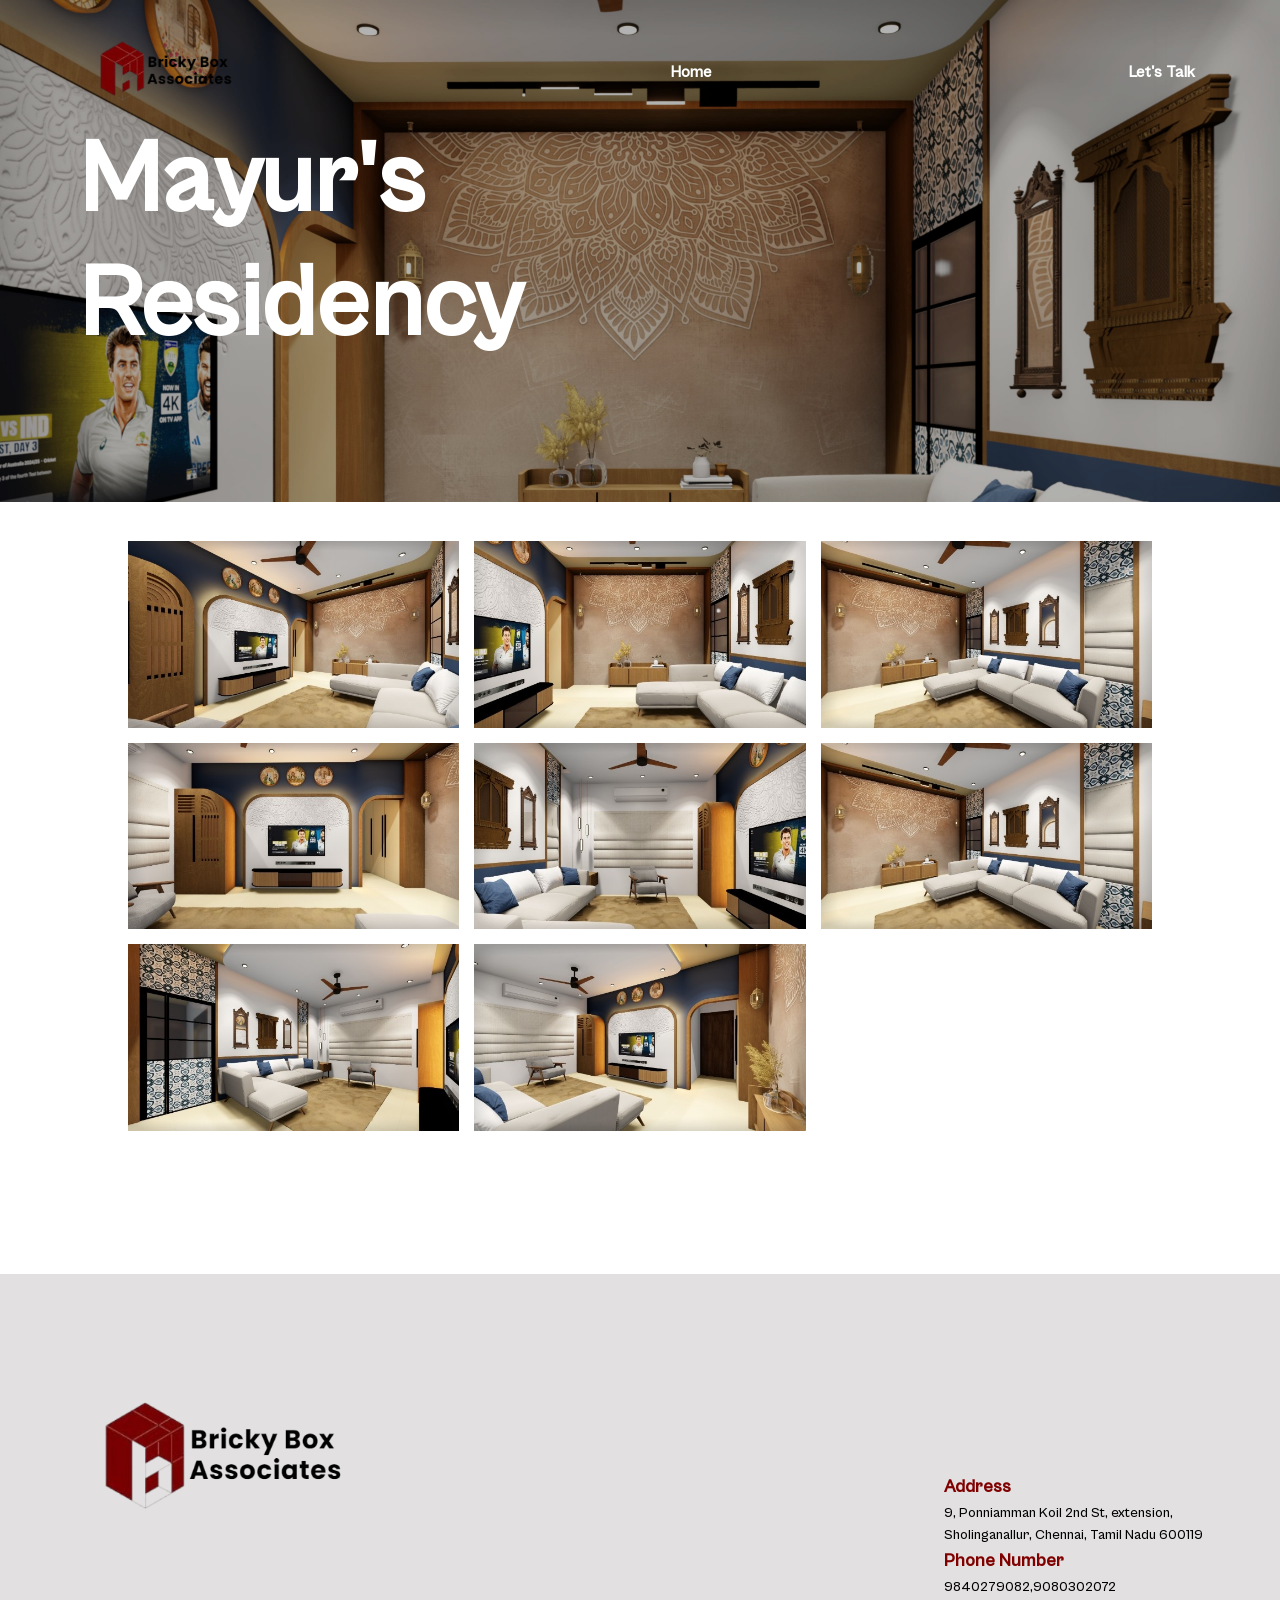
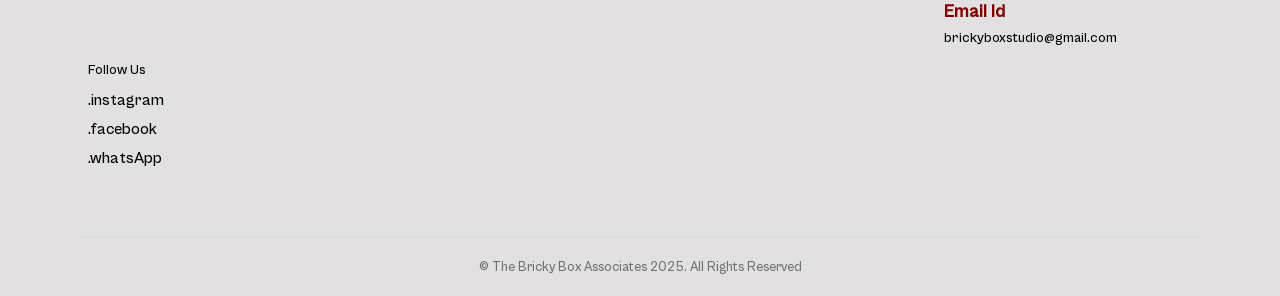
<file: Project4.html>
<!DOCTYPE html>
<html lang="en">


<head>
    <link rel="shortcut icon" href="images/logo.png" type="favicon" />
    <meta charset="UTF-8">
    <link rel="icon" type="image/png" href="bricklogo.png">
    <meta name="viewport" content="width=device-width, initial-scale=1.0">
    <link rel="stylesheet" href="bootstrap-grid.css">
    <link rel="stylesheet" href="animate.css">
    <link rel="stylesheet" href="odometer.css">
    <link rel="stylesheet" href="style.css">
    <title>Bricky Box Associates</title>
</head>
<style>
    .intro {
  background: url("./images/MayurResidency/FINAL\ RENDER\ \(LIVING\ ROOM\)_14\ -\ Photo.jpg")   ;
  background-size:100%;
  

  
 
}

    :root {
  --white: #fff;
  --black: #111;
  --accent-color: #8257E5;
}


img {
  width: 100%;
}

/* HEADER */
header {
  height: 20rem;
  display: flex;
  flex-direction: column;
  align-items: center;
  justify-content: center;
}

header h1.title {
  font-size: 3rem;
  font-weight: 700;
}

header h2.second-title {
  font-size: 2.5rem;
  font-weight: 300;
}

/* .gallery */
.gallery {
  text-align: center;
  padding: 2rem 3%;
}

.gallery img:not(:last-child) {
  margin-bottom: 1rem;
}

.gallery img {
  cursor: pointer;
  transition: opacity 400ms;
}

.gallery img:hover {
  opacity: 0.9;
}



/* ANIMATIONS */
header h1.title {
  animation: rise 300ms backwards ease-out;
}

header h2.second-title {
  animation: rise 400ms backwards ease-out;
}

.gallery img {
  animation: rise 400ms ease-out backwards;
  animation-play-state: paused;
  animation-delay: 300ms;
}

@keyframes rise {
  from {
    opacity: 0;
    transform: translateY(10%);
  }
}

/* MEDIA QUERIES */
/* Tablets */
@media screen and (min-width: 480px) {
  .gallery {
    padding: 2rem 10% 10%;
  }
}

/* Small Screens, laptops */
@media screen and (min-width: 768px) {
  /* HEADER */
  header {
    height: 30rem;
  }

  header h1.title {
    font-size: 4.8rem;
  }

  header h2.second-title {
    font-size: 3.4rem;
    margin-top: 1rem;
  }
  
  /*  .gallery */
  .gallery {
    columns: 2;
    column-gap: 1rem;
    padding: 2rem 10% 10%;
  }
}

/* Desktop, large screens */
@media screen and (min-width: 1024px) {
  /* HEADER */
  header {
    height: 50rem;
  }

  header h1.title {
    font-size: 4.8rem;
  }

  header h2.second-title {
    font-size: 3.4rem;
    margin-top: 1rem;
  }
  
  /*  .gallery */
  .gallery {
    columns: 3;
    column-gap: 1.5rem;
    padding: 2rem 10% 10%;
  }
}
</style>

<body>
    <main class="container-fluid p-0">
        <nav class="container-fluid">
            <div class="container-xl">
                <a href="index.html" class="logo">
                    <img src="logo.png" alt="">
                </a>
                <a href="index.html">Home</a>
                
                
                <a href="https://wa.me/9840279082" target="_blank">Let's Talk</a>
                <div class="menu" id="menu-icon">
                    
                  <img src="images/whatsapp.png" alt="Menu" onclick="openWhatsApp()">
                  <img src="images/download 3.png" alt="Menu" onclick="downloadBrochure()">
              </div>
           

<script>
function openWhatsApp() {
  window.open("https://wa.me/9840279082", "_blank");
}

function downloadBrochure() {
  const link = document.createElement("a");
  link.href = "BRICKY BOX ASSOCIATES.pdf.pdf";
  link.download = "BRICKY BOX ASSOCIATES.pdf.pdf";
  document.body.appendChild(link);
  link.click();
  document.body.removeChild(link);
}
</script>
            </div>
        </nav>
        <script>
// Open/Close the menu when the hamburger icon is clicked
document.querySelector('.menu').addEventListener('click', function () {
    const menuContainer = document.querySelector('.menu_container');
    if (menuContainer.style.display === 'block') {
        menuContainer.style.display = 'none';
    } else {
        menuContainer.style.display = 'block';
    }
});

// Close the menu when any link inside the menu container is clicked
document.querySelectorAll('.menu_container a').forEach(function (link) {
    link.addEventListener('click', function () {
        document.querySelector('.menu_container').style.display = 'none';
    });
});


        </script>
        <section class="intro">
            <div class="container-xl">
                <div class="heading_1 wow animate__animated animate__fadeInUp" id="beyond">
                  Mayur's <br> Residency
                </div>
                <br>   <br>   <br>   <br>   <br>   <br> 
                <!-- <p class="wow animate__animated animate__fadeInUp" style="color: white;">
                    Our architects breathe life into dreams, creating
                    environments where innovation meets tradition,
                    and spaces transcend mere structures
                    
                </p> -->
         

            
            </div>
        </section>
        <br>

       <section class="gallery">
<img src="images/MayurResidency/FINALRENDERLIVINGROOM_11-Photo.jpg" alt=""> <img src="images/MayurResidency/FINALRENDERLIVINGROOM_12-Photo.jpg" alt=""><img src="images/MayurResidency/FINALRENDERLIVINGROOM_13-Photo.jpg" alt=""><img src="images/MayurResidency/FINALRENDERLIVINGROOM_14-Photo.jpg" alt=""><img src="images/MayurResidency/FINALRENDERLIVINGROOM_15-Photo.jpg" alt=""> <img src="images/MayurResidency/FINALRENDERLIVINGROOM_17-Photo.jpg" alt=""><img src="images/MayurResidency/FINALRENDERLIVINGROOM_18-Photo (1).jpg" alt=""> <img src="images/MayurResidency/FINALRENDERLIVINGROOM_18-Photo.jpg" alt="">
    </section>

        <footer>
            <div class="container-xl">
                <div class="footer">
                    <div>
                        <a href="index.html" class="logo wow animate__animated animate__fadeInUp">
                            <img src="logo.png" alt="" style="height: 300px; width: 300px;">
                        </a>
                        <div class="wow animate__animated animate__fadeInUp">
                            <p>Follow Us</p>
                            <span> <a href="https://www.instagram.com/bricky_box?igsh=MXVsbTZweWZ0eHV1Yg==">.instagram</a></span>
                            <span> <a href="https://www.facebook.com/share/1EKoUywx1z/">.facebook</a></span>
                            <span>  <a href="https://wa.me/9840279082" target="_blank">.whatsApp</a></span>
                        </div>
                    </div>
                    <div class="wow animate__animated animate__fadeInUp">
                        <p> <b style="font-weight: bold; color: maroon; font-size: large;">Address</b> <br>9, Ponniamman Koil 2nd St, extension, <br>Sholinganallur, Chennai, Tamil Nadu 600119
                            <br><b style="font-weight: bold; color: maroon; font-size: large;">Phone Number</b> <br> 9840279082,9080302072 <br> <b style="font-weight: bold; color: maroon; font-size: large;">Email Id</b> <br>brickyboxstudio@gmail.com</p>
                    </div>
                  

                  
                </div>
                <br>
                <hr>
                <small> &copy; The Bricky Box Associates 2025. All Rights Reserved</small>
            </div>
        </footer>
        <script>
            const imgs = document.querySelectorAll(".gallery img")
        
        scrolling()
        window.onscroll = scrolling
        
        function scrolling() {
          const viewportHeight = window.innerHeight
          imgs.forEach(img => {
            if (img.getBoundingClientRect().top < viewportHeight) {
              img.style.animationPlayState = "running"
            }
          })
        }
        </script>
    </main>
    <script src="odometer.js"></script>
    <script src="wow.js"></script>
    <!-- <script src="lenis.js"></script> -->
    <script>
        const wow = new WOW();
        wow.init();
        const lenis = new Lenis();
        const stats = document.querySelector('.stats');
        let odometerStarted = false;

        function raf(time) {
            lenis.raf(time);
            const statsPosition = stats.getBoundingClientRect();
            if (!odometerStarted && statsPosition.top <= window.innerHeight && statsPosition.bottom >= 0) {
                const odometers = document.querySelectorAll('.odometer');
                odometers.forEach(odometer => {
                    odometer.innerHTML = odometer.getAttribute('data-value');
                });
                odometerStarted = true;
            }
            requestAnimationFrame(raf);
        }
        requestAnimationFrame(raf);
        
        const menu = document.querySelector(".menu");
        const menuContainer = document.querySelector(".menu_container");
        let menuToggle = false;
        menu.addEventListener("click", ()=>{
            if(!menuToggle){
                menuContainer.style.transform = "translateX(0)";
                lenis.stop();
            }
            else{
                menuContainer.style.transform = "translateX(100%)";
                lenis.start();
            }
            
            menuToggle = !menuToggle
        })

        function initComparisons() {
  var x, i;
  /* Find all elements with an "overlay" class: */
  x = document.getElementsByClassName("img-comp-overlay");
  for (i = 0; i < x.length; i++) {
    /* Once for each "overlay" element:
    pass the "overlay" element as a parameter when executing the compareImages function: */
    compareImages(x[i]);
  }
  function compareImages(img) {
    var slider, img, clicked = 0, w, h;
    /* Get the width and height of the img element */
    w = img.offsetWidth;
    h = img.offsetHeight;
    /* Set the width of the img element to 50%: */
    img.style.width = (w / 2) + "px";
    /* Create slider: */
    slider = document.createElement("DIV");
    slider.setAttribute("class", "img-comp-slider");
    /* Insert slider */
    img.parentElement.insertBefore(slider, img);
    /* Position the slider in the middle: */
    slider.style.top = (h / 2) - (slider.offsetHeight / 2) + "px";
    slider.style.left = (w / 2) - (slider.offsetWidth / 2) + "px";
    /* Execute a function when the mouse button is pressed: */
    slider.addEventListener("mousedown", slideReady);
    /* And another function when the mouse button is released: */
    window.addEventListener("mouseup", slideFinish);
    /* Or touched (for touch screens: */
    slider.addEventListener("touchstart", slideReady);
     /* And released (for touch screens: */
    window.addEventListener("touchend", slideFinish);
    function slideReady(e) {
      /* Prevent any other actions that may occur when moving over the image: */
      e.preventDefault();
      /* The slider is now clicked and ready to move: */
      clicked = 1;
      /* Execute a function when the slider is moved: */
      window.addEventListener("mousemove", slideMove);
      window.addEventListener("touchmove", slideMove);
    }
    function slideFinish() {
      /* The slider is no longer clicked: */
      clicked = 0;
    }
    function slideMove(e) {
      var pos;
      /* If the slider is no longer clicked, exit this function: */
      if (clicked == 0) return false;
      /* Get the cursor's x position: */
      pos = getCursorPos(e)
      /* Prevent the slider from being positioned outside the image: */
      if (pos < 0) pos = 0;
      if (pos > w) pos = w;
      /* Execute a function that will resize the overlay image according to the cursor: */
      slide(pos);
    }
    function getCursorPos(e) {
      var a, x = 0;
      e = (e.changedTouches) ? e.changedTouches[0] : e;
      /* Get the x positions of the image: */
      a = img.getBoundingClientRect();
      /* Calculate the cursor's x coordinate, relative to the image: */
      x = e.pageX - a.left;
      /* Consider any page scrolling: */
      x = x - window.pageXOffset;
      return x;
    }
    function slide(x) {
      /* Resize the image: */
      img.style.width = x + "px";
      /* Position the slider: */
      slider.style.left = img.offsetWidth - (slider.offsetWidth / 2) + "px";
    }
  }
}
    </script>
    <script>
        initComparisons();
        </script>
</body>
</html>
</file>
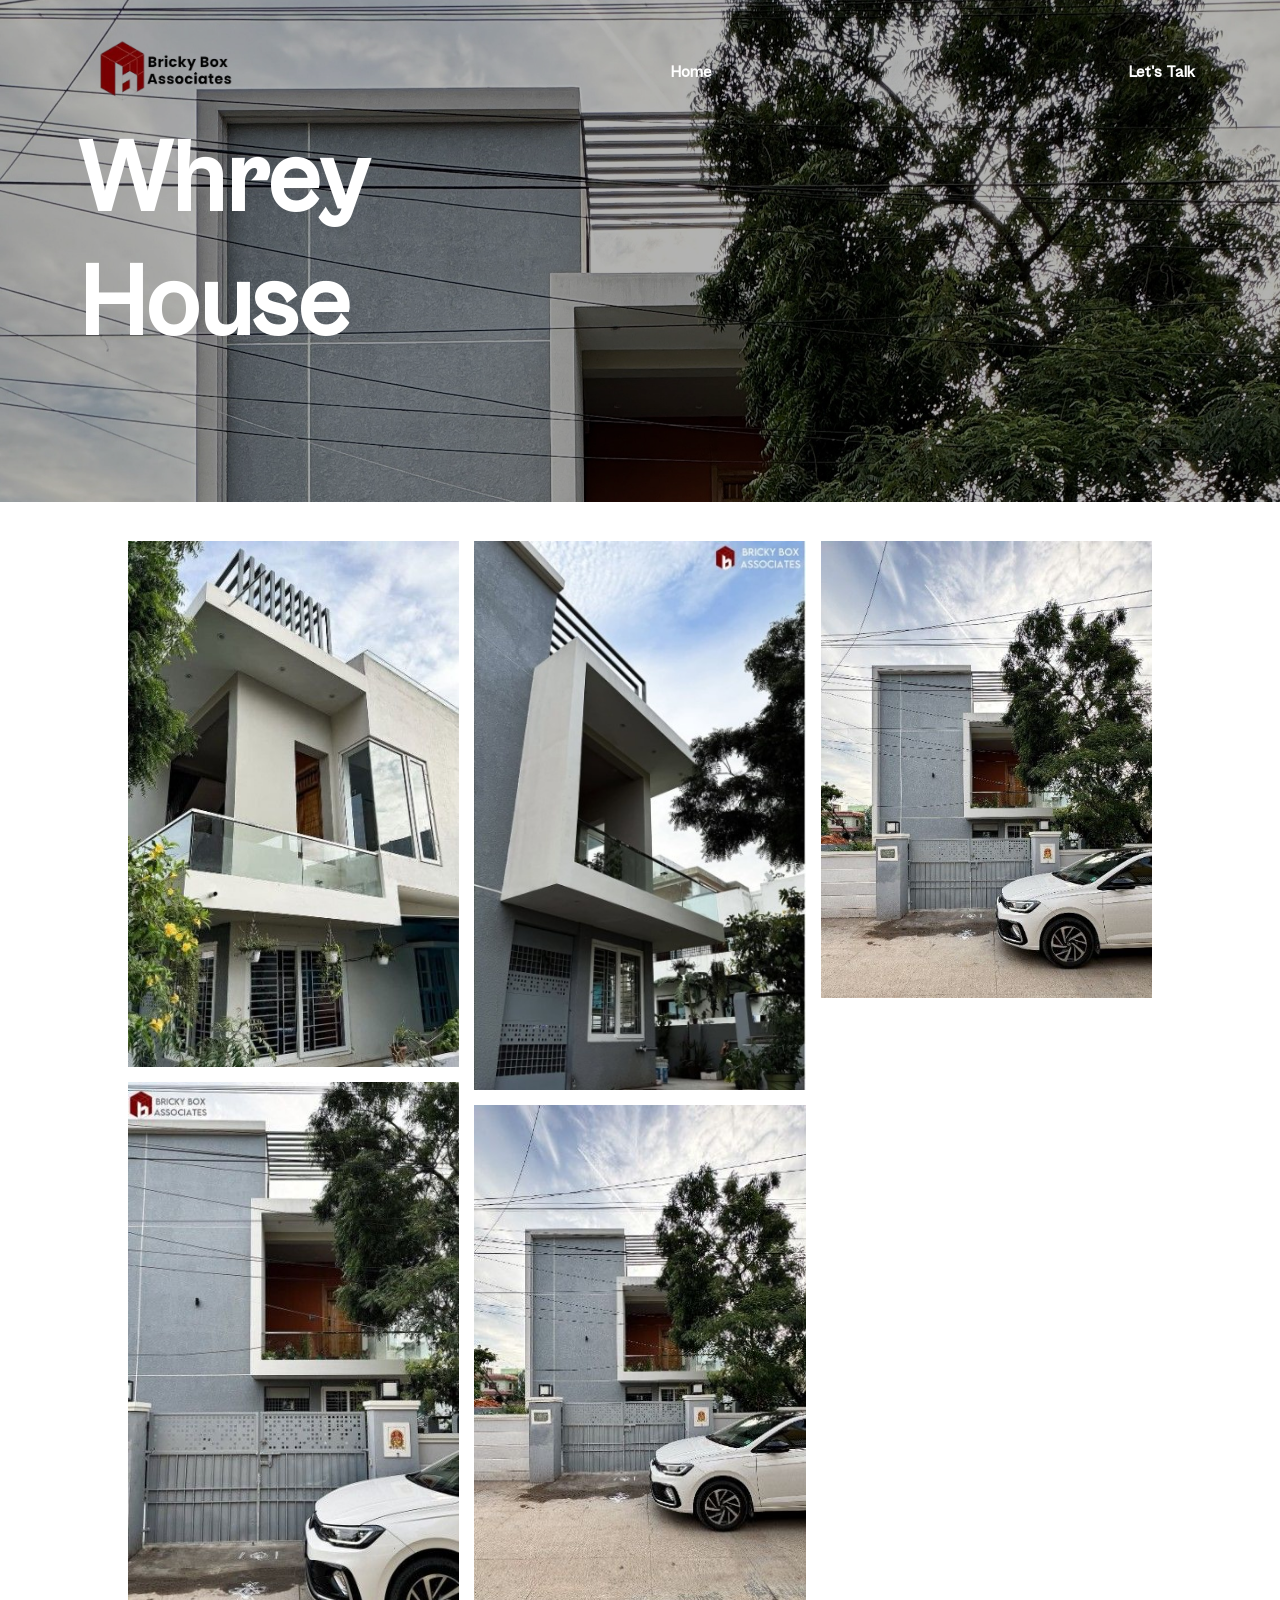
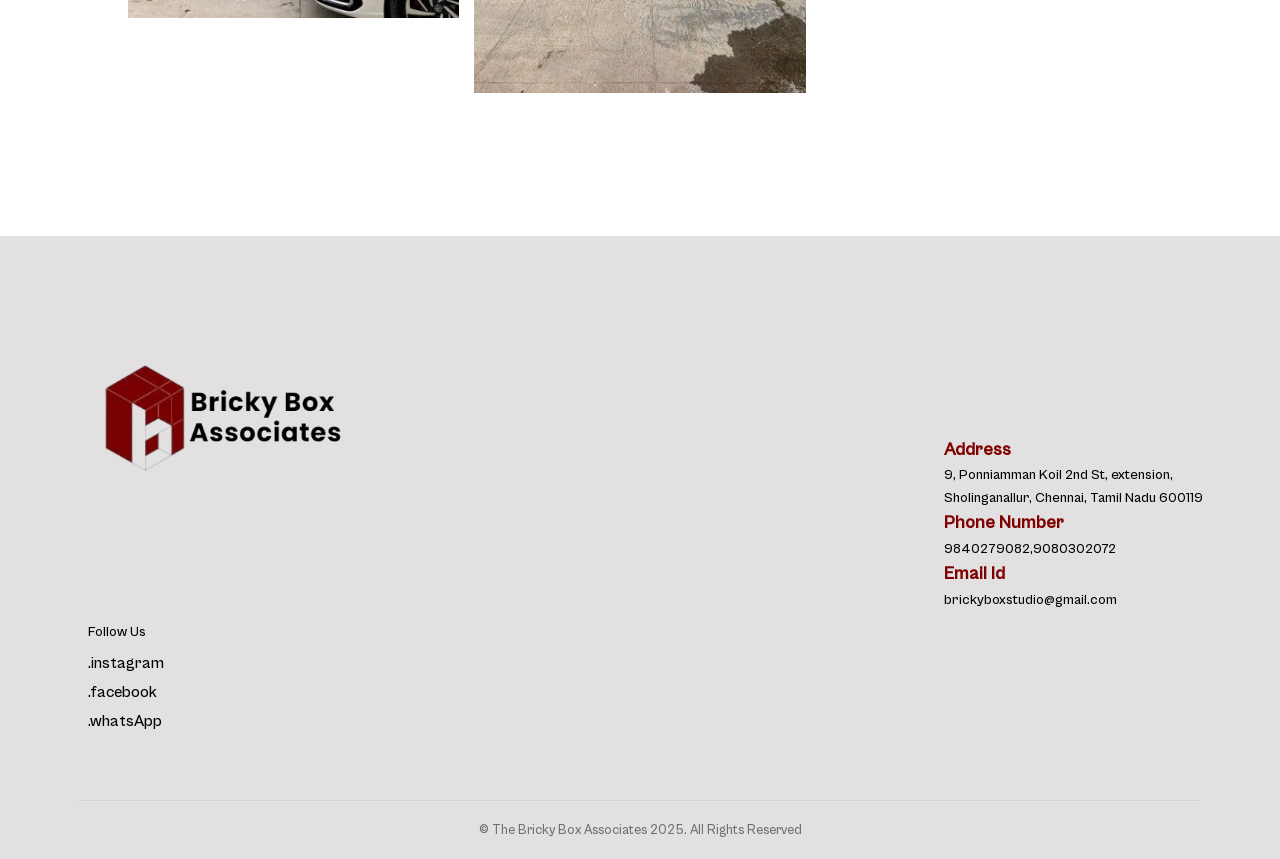
<file: Project5.html>
<!DOCTYPE html>
<html lang="en">


<head>
    <link rel="shortcut icon" href="images/logo.png" type="favicon" />
    <meta charset="UTF-8">
    <link rel="icon" type="image/png" href="bricklogo.png">
    <meta name="viewport" content="width=device-width, initial-scale=1.0">
    <link rel="stylesheet" href="bootstrap-grid.css">
    <link rel="stylesheet" href="animate.css">
    <link rel="stylesheet" href="odometer.css">
    <link rel="stylesheet" href="style.css">
    <title>Bricky Box Associates</title>
</head>
<style>
    .intro {
  background: url("./images/WhreyHouse/1b.JPG")   ;
  background-size: cover;
  
  position: relative;
  
 
}

    :root {
  --white: #fff;
  --black: #111;
  --accent-color: #8257E5;
}


img {
  width: 100%;
}

/* HEADER */
header {
  height: 20rem;
  display: flex;
  flex-direction: column;
  align-items: center;
  justify-content: center;
}

header h1.title {
  font-size: 3rem;
  font-weight: 700;
}

header h2.second-title {
  font-size: 2.5rem;
  font-weight: 300;
}

/* .gallery */
.gallery {
  text-align: center;
  padding: 2rem 3%;
}

.gallery img:not(:last-child) {
  margin-bottom: 1rem;
}

.gallery img {
  cursor: pointer;
  transition: opacity 400ms;
}

.gallery img:hover {
  opacity: 0.9;
}



/* ANIMATIONS */
header h1.title {
  animation: rise 300ms backwards ease-out;
}

header h2.second-title {
  animation: rise 400ms backwards ease-out;
}

.gallery img {
  animation: rise 400ms ease-out backwards;
  animation-play-state: paused;
  animation-delay: 300ms;
}

@keyframes rise {
  from {
    opacity: 0;
    transform: translateY(10%);
  }
}

/* MEDIA QUERIES */
/* Tablets */
@media screen and (min-width: 480px) {
  .gallery {
    padding: 2rem 10% 10%;
  }
}

/* Small Screens, laptops */
@media screen and (min-width: 768px) {
  /* HEADER */
  header {
    height: 30rem;
  }

  header h1.title {
    font-size: 4.8rem;
  }

  header h2.second-title {
    font-size: 3.4rem;
    margin-top: 1rem;
  }
  
  /*  .gallery */
  .gallery {
    columns: 2;
    column-gap: 1rem;
    padding: 2rem 10% 10%;
  }
}

/* Desktop, large screens */
@media screen and (min-width: 1024px) {
  /* HEADER */
  header {
    height: 50rem;
  }

  header h1.title {
    font-size: 4.8rem;
  }

  header h2.second-title {
    font-size: 3.4rem;
    margin-top: 1rem;
  }
  
  /*  .gallery */
  .gallery {
    columns: 3;
    column-gap: 1.5rem;
    padding: 2rem 10% 10%;
  }
}
</style>

<body>
    <main class="container-fluid p-0">
        <nav class="container-fluid">
            <div class="container-xl">
                <a href="index.html" class="logo">
                    <img src="logo.png" alt="">
                </a>
                <a href="index.html">Home</a>
                
                
                <a href="https://wa.me/9840279082" target="_blank">Let's Talk</a>
              
                <div class="menu" id="menu-icon">
                 
                  <img src="images/whatsapp.png" alt="Menu" onclick="openWhatsApp()">
                  <img src="images/download 3.png" alt="Menu" onclick="downloadBrochure()">
                  
              </div>
              
              <script>
              function openWhatsApp() {
                  window.open("https://wa.me/9840279082", "_blank");
              }
              
              function downloadBrochure() {
                  const link = document.createElement("a");
                  link.href = "BRICKY BOX ASSOCIATES.pdf.pdf";
                  link.download = "BRICKY BOX ASSOCIATES.pdf.pdf";
                  document.body.appendChild(link);
                  link.click();
                  document.body.removeChild(link);
              }
              
              function home() {
                  window.location.href = "index.html";
              }
              </script>
              
            </div>
        </nav>
        <script>
// Open/Close the menu when the hamburger icon is clicked
document.querySelector('.menu').addEventListener('click', function () {
    const menuContainer = document.querySelector('.menu_container');
    if (menuContainer.style.display === 'block') {
        menuContainer.style.display = 'none';
    } else {
        menuContainer.style.display = 'block';
    }
});

// Close the menu when any link inside the menu container is clicked
document.querySelectorAll('.menu_container a').forEach(function (link) {
    link.addEventListener('click', function () {
        document.querySelector('.menu_container').style.display = 'none';
    });
});


        </script>
        <section class="intro">
            <div class="container-xl">
                <div class="heading_1 wow animate__animated animate__fadeInUp" id="beyond">
                   Whrey <br> House
                </div>
                <br>   <br>   <br>   <br>   <br>   <br>
                <!-- <p class="wow animate__animated animate__fadeInUp" style="color: white;">
                    Our architects breathe life into dreams, creating
                    environments where innovation meets tradition,
                    and spaces transcend mere structures
                    
                </p> -->
         

            
            </div>
        </section>
        <br>

       <section class="gallery">
<img src="images/WhreyHouse/2.jpg" alt=""><img src="images/WhreyHouse/470633858_17889840438138713_3198861656410037323_n.jpg" alt=""><img src="images/WhreyHouse/470855864_17889840006138713_9164216593315815972_n.jpg" alt=""><img src="images/WhreyHouse/card.JPG" alt=""> <img src="images/WhreyHouse/slider3.JPG" alt="">
       </section>

        <footer>
            <div class="container-xl">
                <div class="footer">
                    <div>
                        <a href="index.html" class="logo wow animate__animated animate__fadeInUp">
                            <img src="logo.png" alt="" style="height: 300px; width: 300px;">
                        </a>
                        <div class="wow animate__animated animate__fadeInUp">
                            <p>Follow Us</p>
                            <span> <a href="https://www.instagram.com/bricky_box?igsh=MXVsbTZweWZ0eHV1Yg==">.instagram</a></span>
                            <span> <a href="https://www.facebook.com/share/1EKoUywx1z/">.facebook</a></span>
                            <span>  <a href="https://wa.me/9840279082" target="_blank">.whatsApp</a></span>
                        </div>
                    </div>
                    <div class="wow animate__animated animate__fadeInUp">
                        <p> <b style="font-weight: bold; color: maroon; font-size: large;">Address</b> <br>9, Ponniamman Koil 2nd St, extension, <br>Sholinganallur, Chennai, Tamil Nadu 600119
                            <br><b style="font-weight: bold; color: maroon; font-size: large;">Phone Number</b> <br> 9840279082,9080302072 <br> <b style="font-weight: bold; color: maroon; font-size: large;">Email Id</b> <br>brickyboxstudio@gmail.com</p>
                    </div>
                  

                  
                </div>
                <br>
                <hr>
                <small> &copy; The Bricky Box Associates 2025. All Rights Reserved</small>
            </div>
        </footer>
        <script>
            const imgs = document.querySelectorAll(".gallery img")
        
        scrolling()
        window.onscroll = scrolling
        
        function scrolling() {
          const viewportHeight = window.innerHeight
          imgs.forEach(img => {
            if (img.getBoundingClientRect().top < viewportHeight) {
              img.style.animationPlayState = "running"
            }
          })
        }
        </script>
    </main>
    <script src="odometer.js"></script>
    <script src="wow.js"></script>
    <!-- <script src="lenis.js"></script> -->
    <script>
        const wow = new WOW();
        wow.init();
        const lenis = new Lenis();
        const stats = document.querySelector('.stats');
        let odometerStarted = false;

        function raf(time) {
            lenis.raf(time);
            const statsPosition = stats.getBoundingClientRect();
            if (!odometerStarted && statsPosition.top <= window.innerHeight && statsPosition.bottom >= 0) {
                const odometers = document.querySelectorAll('.odometer');
                odometers.forEach(odometer => {
                    odometer.innerHTML = odometer.getAttribute('data-value');
                });
                odometerStarted = true;
            }
            requestAnimationFrame(raf);
        }
        requestAnimationFrame(raf);
        
        const menu = document.querySelector(".menu");
        const menuContainer = document.querySelector(".menu_container");
        let menuToggle = false;
        menu.addEventListener("click", ()=>{
            if(!menuToggle){
                menuContainer.style.transform = "translateX(0)";
                lenis.stop();
            }
            else{
                menuContainer.style.transform = "translateX(100%)";
                lenis.start();
            }
            
            menuToggle = !menuToggle
        })

        function initComparisons() {
  var x, i;
  /* Find all elements with an "overlay" class: */
  x = document.getElementsByClassName("img-comp-overlay");
  for (i = 0; i < x.length; i++) {
    /* Once for each "overlay" element:
    pass the "overlay" element as a parameter when executing the compareImages function: */
    compareImages(x[i]);
  }
  function compareImages(img) {
    var slider, img, clicked = 0, w, h;
    /* Get the width and height of the img element */
    w = img.offsetWidth;
    h = img.offsetHeight;
    /* Set the width of the img element to 50%: */
    img.style.width = (w / 2) + "px";
    /* Create slider: */
    slider = document.createElement("DIV");
    slider.setAttribute("class", "img-comp-slider");
    /* Insert slider */
    img.parentElement.insertBefore(slider, img);
    /* Position the slider in the middle: */
    slider.style.top = (h / 2) - (slider.offsetHeight / 2) + "px";
    slider.style.left = (w / 2) - (slider.offsetWidth / 2) + "px";
    /* Execute a function when the mouse button is pressed: */
    slider.addEventListener("mousedown", slideReady);
    /* And another function when the mouse button is released: */
    window.addEventListener("mouseup", slideFinish);
    /* Or touched (for touch screens: */
    slider.addEventListener("touchstart", slideReady);
     /* And released (for touch screens: */
    window.addEventListener("touchend", slideFinish);
    function slideReady(e) {
      /* Prevent any other actions that may occur when moving over the image: */
      e.preventDefault();
      /* The slider is now clicked and ready to move: */
      clicked = 1;
      /* Execute a function when the slider is moved: */
      window.addEventListener("mousemove", slideMove);
      window.addEventListener("touchmove", slideMove);
    }
    function slideFinish() {
      /* The slider is no longer clicked: */
      clicked = 0;
    }
    function slideMove(e) {
      var pos;
      /* If the slider is no longer clicked, exit this function: */
      if (clicked == 0) return false;
      /* Get the cursor's x position: */
      pos = getCursorPos(e)
      /* Prevent the slider from being positioned outside the image: */
      if (pos < 0) pos = 0;
      if (pos > w) pos = w;
      /* Execute a function that will resize the overlay image according to the cursor: */
      slide(pos);
    }
    function getCursorPos(e) {
      var a, x = 0;
      e = (e.changedTouches) ? e.changedTouches[0] : e;
      /* Get the x positions of the image: */
      a = img.getBoundingClientRect();
      /* Calculate the cursor's x coordinate, relative to the image: */
      x = e.pageX - a.left;
      /* Consider any page scrolling: */
      x = x - window.pageXOffset;
      return x;
    }
    function slide(x) {
      /* Resize the image: */
      img.style.width = x + "px";
      /* Position the slider: */
      slider.style.left = img.offsetWidth - (slider.offsetWidth / 2) + "px";
    }
  }
}
    </script>
    <script>
        initComparisons();
        </script>
</body>
</html>
</file>
<file: odometer.css>
/* ===( Build By : CODE AASHU )=== */
.odometer.odometer-auto-theme, .odometer.odometer-theme-default {
    display: inline-block;
    vertical-align: middle;
    *vertical-align: auto;
    *zoom: 1;
    *display: inline;
    position: relative;
  }
  .odometer.odometer-auto-theme .odometer-digit, .odometer.odometer-theme-default .odometer-digit {
    display: inline-block;
    vertical-align: middle;
    *vertical-align: auto;
    *zoom: 1;
    *display: inline;
    position: relative;
  }
  .odometer.odometer-auto-theme .odometer-digit .odometer-digit-spacer, .odometer.odometer-theme-default .odometer-digit .odometer-digit-spacer {
    display: inline-block;
    vertical-align: middle;
    *vertical-align: auto;
    *zoom: 1;
    *display: inline;
    visibility: hidden;
  }
  .odometer.odometer-auto-theme .odometer-digit .odometer-digit-inner, .odometer.odometer-theme-default .odometer-digit .odometer-digit-inner {
    text-align: left;
    display: block;
    position: absolute;
    top: 0;
    left: 0;
    right: 0;
    bottom: 0;
    overflow: hidden;
  }
  .odometer.odometer-auto-theme .odometer-digit .odometer-ribbon, .odometer.odometer-theme-default .odometer-digit .odometer-ribbon {
    display: block;
  }
  .odometer.odometer-auto-theme .odometer-digit .odometer-ribbon-inner, .odometer.odometer-theme-default .odometer-digit .odometer-ribbon-inner {
    display: block;
    -webkit-backface-visibility: hidden;
  }
  .odometer.odometer-auto-theme .odometer-digit .odometer-value, .odometer.odometer-theme-default .odometer-digit .odometer-value {
    display: block;
    -webkit-transform: translateZ(0);
  }
  .odometer.odometer-auto-theme .odometer-digit .odometer-value.odometer-last-value, .odometer.odometer-theme-default .odometer-digit .odometer-value.odometer-last-value {
    position: absolute;
  }
  .odometer.odometer-auto-theme.odometer-animating-up .odometer-ribbon-inner, .odometer.odometer-theme-default.odometer-animating-up .odometer-ribbon-inner {
    -webkit-transition: -webkit-transform 2s;
    -moz-transition: -moz-transform 2s;
    -ms-transition: -ms-transform 2s;
    -o-transition: -o-transform 2s;
    transition: transform 2s;
  }
  .odometer.odometer-auto-theme.odometer-animating-up.odometer-animating .odometer-ribbon-inner, .odometer.odometer-theme-default.odometer-animating-up.odometer-animating .odometer-ribbon-inner {
    -webkit-transform: translateY(-100%);
    -moz-transform: translateY(-100%);
    -ms-transform: translateY(-100%);
    -o-transform: translateY(-100%);
    transform: translateY(-100%);
  }
  .odometer.odometer-auto-theme.odometer-animating-down .odometer-ribbon-inner, .odometer.odometer-theme-default.odometer-animating-down .odometer-ribbon-inner {
    -webkit-transform: translateY(-100%);
    -moz-transform: translateY(-100%);
    -ms-transform: translateY(-100%);
    -o-transform: translateY(-100%);
    transform: translateY(-100%);
  }
  .odometer.odometer-auto-theme.odometer-animating-down.odometer-animating .odometer-ribbon-inner, .odometer.odometer-theme-default.odometer-animating-down.odometer-animating .odometer-ribbon-inner {
    -webkit-transition: -webkit-transform 2s;
    -moz-transition: -moz-transform 2s;
    -ms-transition: -ms-transform 2s;
    -o-transition: -o-transform 2s;
    transition: transform 2s;
    -webkit-transform: translateY(0);
    -moz-transform: translateY(0);
    -ms-transform: translateY(0);
    -o-transform: translateY(0);
    transform: translateY(0);
  }
  
  .odometer.odometer-auto-theme, .odometer.odometer-theme-default {
    font-family: "Helvetica Neue", sans-serif;
    line-height: 1.1em;
  }
  .odometer.odometer-auto-theme .odometer-value, .odometer.odometer-theme-default .odometer-value {
    text-align: center;
  }
</file>
<file: style.css>
* {
  margin: 0;
  padding: 0;
  box-sizing: border-box;
  font-family: "heading", sans-serif;
 
  font-weight: 500;
}

html {
  font-size: 62.5%;
  overflow-x: hidden;
 
  
}

::-webkit-scrollbar {
  display: none;
}
main{
  /* scroll-behavior: smooth; */
}

@font-face {
  font-family: "heading";
  src: url("fonts/false.woff2") format("woff2");
  font-display: swap;
}

@font-face {
  font-family: "text";
  src: url("fonts/false1.woff2") format("woff2");
  font-display: swap;
}

body {
  font-size: 1.6rem;
  background: transparent;
  color: #bfbfbf;
  overflow-x: hidden;
}

a {
  text-decoration: none;
  color: inherit;
}

/* Headings */

.heading_1 {
  font-family: "heading";
  font-size: 12rem;
  font-weight: bold;
  color: black;
}
#beyond{
  font-family: "heading";
  font-size: 10rem;
  font-weight: bold;
  color: rgb(255, 255, 255);
}

#type{
  font-size: 15rem;
}
.heading_2 {
  font-family: "heading";
  font-size: 7rem;
  font-weight: bold;
  color: black;
}

.heading_3 {
  font-family: "heading";
  font-size: 2.8rem;
  font-weight: bold;
  color: black;
}

.section_heading {
  display: flex;
  align-items: center;
  justify-content: center;
  gap: 20px;
  text-align: justify;
  
}

.section_heading p {
  width: 70ch;
  margin: 60px;
  color: #000000;
}

.section_heading .btn_2 {
  margin-top: 2rem;
}

/* Headings */

/* Buttons */

.btn_1 {
  padding: 1rem 3rem;
  border-radius: 2rem;
  font-size: 1.3rem;
  border: 1px solid #494b4c;
  border-bottom-color: #121619;
  color: #c6c6c6;
  background: linear-gradient(to top, #15181a 15%, #333638 85%, #3a3d3f);
}

.btn_2 {
  color: black;
  font-family: "heading", sans-serif;
  font-size: 2.4rem;
  display: flex;
  width: fit-content;
}

.btn_2::after {
  content: "";
  background-image: url("circle-arrow.png");
  background-size: contain;
  background-repeat: no-repeat;
  background-position-y: bottom;
  width: 4rem;
  height: 3rem;
  display: inline-block;
  margin-left: 1rem;
  transition: 0.3s ease;
}

.btn_2:hover::after {
  transform:  scale(1.1);
}

/* Buttons */

/* Page */
main {
 
  width: 100vw;
  height: fit-content;
  display: flex;
  flex-direction: column;
}

nav {
background-color: transparent;

}

nav .container-xl {
  display: flex;
  align-items: center;
  color: #000000;
  padding: 1rem 0;
  gap: 3rem;
  position: relative;
  
}

.logo {
  margin-right: auto;
}

.logo img {
  height: 8rem;
  object-fit: contain;
}

nav .btn_1 {
  margin-left: auto;
}

.menu{
  position: relative;
  z-index: 20;
  cursor: pointer;
}

.menu img {
  width: 2.8rem;
  object-fit: contain;
  opacity: 0.8;
  margin-right: 15px;
}

.menu_container {
  position: fixed;
  top: 0;
  left: 0;
  height: 100vh;
  width: 100vw;
  background: #333638;           /* Dark background for the menu */
  z-index: 10;                   /* Ensure it stays on top */
  display: block;                 /* Flexbox layout for centering */
  flex-direction: column;        /* Stack links vertically */
  justify-content: center;       /* Center links vertically */
  align-items: center;           /* Center links horizontally */
  gap: 2rem;                     /* Space between links */
  transform: translateX(100%);   /* Initial position off-screen */
  transition: transform 1s ease; /* Smooth slide-in transition */
  overflow: hidden;              /* Prevent scrolling inside the menu */
}

.menu_container a:not(.btn_1) {
  font-size: 2em !important;     /* Large, bold text */
  font-weight: bold;
  color: white;                  /* Changed to white for contrast on dark bg */
  font-family: "heading", sans-serif;
  text-decoration: none;         /* Remove underline from links */
  padding: 10px 20px;            /* Add padding for better spacing */
  display: block !important; /* Keep links inline and centered */
  justify-content: center;       /* Center text horizontally */
  align-items: center;           /* Center text vertically */
  transition: color 0.3s ease;   /* Smooth hover color change */
}

.menu_container a:not(.btn_1):hover {
  color: #8e8e8e;                /* Subtle hover effect with lighter text */
}

.menu_container .btn_1 {
  margin-left: 0;                /* Reset margin */
  display: inline-block !important; /* Ensure button-like behavior */
  padding: 10px 20px;            /* Add padding for better click area */
  background: #555;              /* Optional: button background color */
  color: white;                  /* Button text color */
  border-radius: 5px;            /* Rounded corners for button */
  text-decoration: none;         /* Remove underline */
  transition: background 0.3s ease, color 0.3s ease; /* Smooth button hover */
}

.menu_container .btn_1:hover {
  background: #777;              /* Lighter background on hover */
  color: #fff;                   /* White text on hover */
}


main p {
  font-size: 1.8rem;
  line-height: 1.6;
}
nav.container-fluid {
  background-color: rgba(0, 0, 0, 0.5); /* Transparent black background for visibility */
}
/* Navbar Styles */
nav.container-fluid {
  background-color: transparent; /* Remove the background color */
  position: absolute; /* Ensures the navbar stays on top */
  top: 0;
  left: 0;
  width: 100%;
  padding: 20px 0;
  z-index: 9999; /* Keep the navbar on top */
}

nav.container-fluid .container-xl {
  display: flex;
  justify-content: space-between;
  align-items: center;
}

nav.container-fluid a {
  color: #fff; /* Ensure text remains visible */
  text-decoration: none;
  margin: 0 15px;
  font-size: 16px;
  scroll-behavior: smooth ;
  font-weight: bold;
}

nav.container-fluid .logo img {
  max-height: 100px;
}

nav.container-fluid .btn_1 {
  padding: 10px 20px;
background-color: maroon;
  color: #fff;
  border-radius: 5px;
  text-decoration: none;
}

nav.container-fluid .btn_1:hover {
  background-color: #0056b3; /* Darker blue on hover */
}

/* Hamburger menu and mobile responsiveness */
.menu {
  display: none;
}

/* Responsive navigation */
@media (max-width: 768px) {
  .menu {
      display: block;
      cursor: pointer;
  }

  .menu_container {
      display: none; /* Initially hidden on mobile */
  }

  .menu_container a {
      display: block;
      margin: 10px 0;
  }
}

.intro {
  background: url("banner.avif")   ;
  background-size: cover;
  
  position: relative;
  
 
}

.intro::before {
  content: "";
  position: absolute;
  inset: 0;
  background: rgba(0, 0, 0, 0.3);
  z-index: 1;
}

.intro .heading_1 {
  position: relative;
  margin-top: 10rem;
  z-index: 2;
  color: white;
}

.intro p {
  position: relative;
  margin-top: 4rem;
  z-index: 2;
  width: 38ch;
  max-width: 100%;
}

.projects {
  display: flex;
  gap: 4rem;
  margin-top: 4rem;
}

.projects .project {
  height: 18rem;
  width: 15rem;
  overflow: hidden;
  border-radius: 1rem;
  cursor: pointer;
  position: relative;
  z-index: 2;
}

.projects .project img {
  height: 100%;
  width: 100%;
  object-fit: cover;
  transition: 0.3s ease;
}

.projects .project:hover img {
  transform:  scale(1.5);
}

.intro .btn_2 {
  position: relative;
  z-index: 2;
  margin-block: 6rem;
}

section {
  background: white;
  padding-block: 2rem;
}

.about .section_heading .heading_2 {
  text-align: right;
}

.about .row {
  word-break: break-word;
  word-wrap: break-word; /* Breaks long words */
    overflow-wrap: break-word; /* Ensures long words break properly if necessary */
    text-align: justify;
  margin-top: 6rem;
}

.about .card {
  word-break: break-word;
  word-wrap: break-word; /* Breaks long words */
    overflow-wrap: break-word; /* Ensures long words break properly if necessary */
    text-align: justify;
  height: 40rem;
  width: 100%;
  background: rgb(255, 255, 255);
  border-radius: 1rem;
  border: 1px solid #dfdfdf;
  padding: 2rem;
  display: flex;
  flex-direction: column;
  text-wrap: wrap;
}

.about .card_header {
  word-break: break-word;
  word-wrap: break-word; /* Breaks long words */
    overflow-wrap: break-word; /* Ensures long words break properly if necessary */
    text-align: justify;
  display: flex;
  align-items: center;
  justify-content: space-between;
}

.about .card_header span {
  font-size: 5rem;
  font-weight: bold;
  font-family: "heading", sans-serif;
  color: black;
}

.about .card_header .icon img {
  height: 5rem;
  object-fit: contain;
}

.about .card_body {
  word-break: break-word;
  word-wrap: break-word; /* Breaks long words */
    overflow-wrap: break-word; /* Ensures long words break properly if necessary */
    text-align: justify;
  margin-top: auto;
}

/* .about .card_body .heading_3 {
  margin-bottom: 2rem;
} */

.about .card_bg {
  /* background: 
    url("images/architecture-floor-plan-184912143-crop-5babf576c9e77c0024724f39-1-scaled.jpg") no-repeat rgba(62, 61, 61, 0.245); ;
background-blend-mode: overlay; */
  background-size: cover;
  border-radius: 12px;
}


/* .about .card_bg .card_body h4 {
  word-break: break-word;
  word-wrap: break-word; 
    overflow-wrap: break-word;
    text-align: justify;
  color: maroon;
  
} */

.card_body p{

  word-break: break-word;
  word-wrap: break-word; /* Breaks long words */
    overflow-wrap: break-word; /* Ensures long words break properly if necessary */
    text-align: justify;
  color: maroon;
}


section.rating {
  border-top: 1px solid rgba(255, 255, 255, 0.1);
}

.stats {
  height: 15rem;
  width: 60%;
  border: 1px solid rgba(255, 255, 255, 0.3);
  background: white;
  margin-inline: auto;
  margin-top: 5rem;
  border-radius: 2rem;
  padding: 1rem;
  display: flex;
  justify-content: space-around;
  align-items: center;
}


@media (max-width: 768px) {
  .stats .heading_3 span {
    font-size: 3.5rem !important; /* Reduce size for mobile */
    font-weight: bold;
  }
}




.stats .heading_3 span {
  font-family: "heading";
  font-size: 4.8rem;
  font-weight: bold;
}

.stats .heading_3 {
  color: rgba(0, 0, 0, 0.5);
}

.rating .row {
  margin-top: 6rem;
}

.rating .image-card {
  height: 60rem;
  overflow: hidden;
}

.rating .image-card:nth-child(2) {
  height: 50rem;
  align-self: flex-end;
}

.rating .image-card img {
  width: 100%;
  height: 100%;
  object-fit: cover;
}

section.portfolio {
  border-top: 1px solid rgba(255, 255, 255, 0.1);
}

.portfolio .section_heading {
  flex-direction: column;
  text-align: center;
}

.portfolio .section_heading p {
  width: auto;
  margin-top: 5rem;
}

.showcases {
  margin-top: 8rem;
  width: 80%;
  justify-content: center;
  align-items: center;
  display: flex;
  flex-direction: column;
  margin: 0 auto;
}

.showcases .showcase {
  border-top: 1px solid rgba(0, 0, 0, 0.3);
  cursor: pointer;
}

.showcases .showcase:last-child {
  border-bottom: 1px dashed rgba(255, 255, 255, 0.3);
}

.showcases .showcase img {
  width: 100%;
  height: 100%;
  /* display: inline-block;
  margin-inline: auto; */
  transition: 0.3s ease;
}
@media (min-width: 769px) { /* Apply effect only for desktop */
  .showcase img {
      transition: transform 0.3s ease-in-out;
  }

  .showcase:hover img {
      transform: scale(2); /* Bring the image forward */
  }
}


.showcases .showcase .heading_3 {
  height: 100%;
  display: flex;
  align-items: center;
  justify-content: center;
  opacity: 0.6;
  transition: 0.3s ease;
}

.showcases .showcase:hover .heading_3 {
  opacity: 1;
}



marquee {
  background: #ffffff !important;
  padding: 2px;
  border-top: 1px solid black;
  border-bottom: 1px solid black;
  color: black;
}

.marque_holder {
  display: flex;
  align-items: center;
  justify-self: center;
}

.marque_holder img {
  width: 5rem;
}
.brands p{
  text-align: justify;
}
.brands {
  padding-bottom: 0;
}

.brands .section_heading .heading_2 {
  text-align: right;
}

.brands .row {
  margin-top: 8rem;
}

.brands .brand-holder {
  height: 30rem;
  border-top: 1px solid black;
  border-right: 1px solid black;
}

.brand-holder:nth-child(n + 5) {
  border-bottom: 1px solid black;
}

.brands .brand-image {
  width: 100%;
  height: 100%;
  border-radius: 2rem;
  transition: 0.3s ease;
  display: flex;
  justify-content: center;
  align-items: center;
}

.brands .brand-holder:hover .brand-image {
  border: 1px solid black;
  background: #595c5d;
}

.brands img {
  filter: invert(100%);
  width: 30rem;
  max-width: 80%;
}

footer {
  background: #e2e0e0;
  padding-top: 3rem;
  padding-bottom: 2rem;
  color: #000000;
}

.footer {
  display: flex;
  justify-content: space-between;
  align-items: center;
}

.input_container {
  border: 1px solid black;
  display: flex;
  border-radius: 3rem;
  padding: 0.2rem;
  margin-top: 2rem;
}

.input_container input {
  width: 100%;
  border-radius: 2rem;
  background: none;
  outline: none;
  border: none;
  padding: 1rem 3rem;
  color: black;
  font-size: 1.6rem;
}

.input_container input::placeholder {
  color: black;
  font-size: 1.4rem;
  font-family: "heading", sans-serif;
}

.footer p {
  font-size: 1.4rem;
  margin-left: 1rem;
  margin-top: 5rem;
}

.footer span {
  display: flex;
  gap: 2rem;
  margin-left: 1rem;
  margin-top: 1rem;
}

.footer span a {
  font-family: "heading", sans-serif;
  color: black;
}

footer hr {
  margin-top: 5rem;
  border-color: rgba(255, 255, 255, 0.2);
}

footer small {
  display: block;
  text-align: center;
  margin-top: 2rem;
  opacity: 0.5;
}

/* Page */

/* Media Queries */

@media screen and (max-width: 1080px) {

  .heading_1 {
    font-size: 10rem;
  }
  .heading_2 {
    font-size: 6rem;
  }
  .heading_3 {
    font-size: 3rem;
  }
  main p {
    font-size: 1.5rem;
  }
 #type{
  font-size:8rem;
 }
#beyond{
  position: relative;
  margin-top: 700px;;

}
}

@media screen and (max-width: 992px) {
  .brands img {
    width: 70%;
    object-fit: contain;
  }
 #type{
  font-size:8rem;
 }
}

@media screen and (max-width: 800px) {
  html{
    font-size: 60%;
  }
 #type{
  font-size:8rem;
 }
#beyond{
  position: relative;
  margin-top: 700px;;

}
}

@media screen and (max-width: 768px) {
  html{
    font-size: 62.5%;
  }
  nav a:not(.logo, .btn_1){
    display: none;
  }

  .heading_1{
    font-size: 8rem;
  }
  .heading_2{
    font-size: 4rem;
  }
  .heading_3{
    font-size: 2.5rem;
  }
  .section_heading{
    flex-wrap: wrap;
    justify-content: center;
    align-items: center;
  }
  .section_heading div{
    display: flex;
    flex-direction: column;
    align-items: center;
    text-align: center;
  }
  .section_heading div .btn_2{
    margin-top: 2rem;
    margin-bottom: 3rem;
  }
  .section_heading p{
    width: 90%;
  }
  .section_heading .heading_2{
    text-align: center !important;
  }
  .rating .section_heading .heading_2{
    margin-bottom: 3rem;
  }
  /* .about .card{
    height: 30rem;
  } */
  .rating .image-card{
    height: 30rem !important;
  }
  .stats{
    width: 100%;
  }
  .showcases .showcase{
    margin-bottom: 2rem;
    border-bottom: none !important;
  }
  .showcases .showcase .heading_3{
    margin-block: 2rem;
  }
  .showcases .showcase img{
    height: 20rem;
    object-fit: contain;
    margin-block: 2rem;
  }
  #beyond{
    position: relative;
    margin-top: 700px;;
  
  }
 #type{
  font-size:8rem;
 }
}

@media screen and (max-width: 576px){

  .heading_1{
    font-size: 6rem;
    margin-top: 2rem !important;
  }
  .brand-holder{
    border-right: none !important;
    height: 15rem !important;
  }
  .brands .brand-image img{
    width: 40%;
  }
  .footer{
    flex-wrap: wrap;
    justify-content: center;
    align-items: center;
  }
  .footer > div{
    display: flex;
    flex-direction: column;
    justify-content: center;
    align-items: center;
    text-align: center;
  }

  .footer .heading_3{
    margin-top: 5rem;
  }

  .footer .logo{
    margin-right: initial;
  }
  .animated {
    animation-delay: 0s !important; 
  }
 #type{
  font-size:8rem;
 }
#beyond{
  position: relative;
  margin-top: 90px !important;
 font-size: 6rem;
 
}

}

@media screen and (max-width: 420px){
  nav a.btn_1{
    display: none;
  }
  .heading_1{
    font-size: 5rem;
  }
  .heading_2{
    font-size: 3rem;
  }
  .heading_3{
    font-size: 2rem;
  }
  .stats{
    flex-direction: column;
    height: fit-content;
    gap: 2rem;
    width: 50%;
    text-align: center;
  }
 #type{
  font-size:8rem;
 }
#beyond{
  position: relative;
  margin-top: 700px;;


}

}


.form {
  position: relative;
  display: flex;
  align-items: flex-start;
  flex-direction: column;
  gap: 10px;
  background-color: white;
  padding:100px;
  border-radius: 10px;
  margin: 0 auto;
  /* box-shadow: 0 30px 30px -30px rgba(27, 26, 26, 0.315); */
}


.form .title {
  color: rgb(0, 0, 0);
  font-size: 30px;
  font-weight: 600;
  letter-spacing: -1px;
  line-height: 30px;
  display: flex;
  align-items: center;
  justify-content: center;
}

.form input {
  outline: 0;
  border: 1px solid rgb(219, 213, 213);
  padding: 18px 14px;
  border-radius: 8px;
  width: 100%;
  height: 50px;
}

.form textarea {
  border-radius: 8px;
  height: 100px;
  width: 100%;
  resize: none;
  outline: 0;
  padding: 8px 14px;
  border: 1px solid rgb(219, 213, 213);
}

.form button {
  align-self: flex-end;
  padding: 8px;
  outline: 0;
  border: 0;
  border-radius: 8px;
  font-size: 16px;
  font-weight: 500;
  background-color: rgb(0, 0, 0);
  color: #fff;
  cursor: pointer;
}
    
.contact{
  display: flex;
  justify-content: center;
  align-items: center;
  flex-wrap: wrap;
  margin: 0 auto;
 flex-direction: row;
 gap: 20;
  width: 100%;
}
span{
  color:maroon;
  font-family: "heading";
 
  font-weight: bold;
  
}



/* Typewriter effect 1 */
@keyframes typing {
  0% { content: ""; }
  1.1395%, 26.2093% { content: "B"; }
  2.2791%, 25.0698% { content: "Bo"; }
  3.4186%, 23.9302% { content: "Bou"; }
  4.5581%, 22.7907% { content: "Boun"; }
  5.6977%, 21.6512% { content: "Bound"; }
  6.8372%, 20.5116% { content: "Bounda"; }
  7.9767%, 19.3721% { content: "Boundar"; }
  9.1163%, 18.2326% { content: "Boundary"; }

  /* Second section for "Box." */
  30.7674%, 51.2791% { content: ""; }
  31.9070%, 50.1395% { content: "B"; }
  33.0465%, 49.0000% { content: "Bo"; }
  34.1860%, 47.8605% { content: "Box."; }
 

  54.6977%, 75.2093% { content: ""; }
  55.8372%, 74.0698% { content: "B"; }
  56.9767%, 72.9302% { content: "Bo"; }
  58.1163%, 71.7907% { content: "Bou"; }
  59.2558%, 70.6512% { content: "Boun"; }
  60.3953%, 69.5116% { content: "Bound"; }
  61.5349%, 68.3721% { content: "Bounda"; }
  62.6744%, 67.2326% { content: "Boundar"; }
  63.8139%, 66.0930% { content: "Boundary"; }

  78.6279%, 96.8605% { content: ""; }
  79.7674%, 95.7209% { content: "B"; }
  80.9070%, 94.5814% { content: "Bo"; }
  82.0465%, 93.4419% { content: "Box"; }
  83.1860%, 92.3023% { content: "Box."; }
  
  


}

@keyframes blink {
  0%, 100% { opacity: 1; }
  50% { opacity: 0; }
}

.typewriter {
  --caret: currentcolor;
}

.typewriter::before {
  content: "";
  animation: typing 13.5s infinite;
}

.typewriter::after {
  content: "";
  border-right: 1px solid var(--caret);
  animation: blink 0.5s linear infinite;
}

.typewriter.thick::after {
  border-right: 1ch solid var(--caret);
}

.typewriter.nocaret::after {
  border-right: 0;
}


@media (prefers-reduced-motion) {
  .typewriter::after {
    animation: none;
  }
  
  @keyframes sequencePopup {
    0%, 100% { content: "developer"; }
    25% { content: "writer"; }
    50% { content: "reader"; }
    75% { content: "human"; }
  }

  .typewriter::before {
    content: "developer";
    animation: sequencePopup 12s linear infinite;
  }
}

/**/

.img-comp-container {
  position: relative;
  height: 200px; /*should be the same height as the images*/
}

.img-comp-img {
  position: absolute;
  width: auto;
  height: auto;
  overflow: hidden;
}

.img-comp-img img {
  display: block;
  vertical-align: middle;
}

.img-comp-slider {
  position: absolute;
  z-index: 9;
  cursor: ew-resize;
  /*set the appearance of the slider:*/
  width: 40px;
  height: 40px;
  background-color: #2196F3;
  opacity: 0.7;
  border-radius: 50%;
}


.detail{
  font-weight: bold;
  font-size: large;
  margin:0px;
}

/* Initially hide the menu container */
.menu_container {
  position: fixed;
  top: 0;
  left: 0;
  height: 100vh; /* Keep full-screen height if required */
  width: 100vw; /* Full-screen width */
  background: #333638;
  z-index: 10;
  display: flex;
  flex-direction: row; /* Align items horizontally */
  justify-content: center; /* Center items horizontally */
  align-items: center; /* Center items vertically */
  gap: 2rem; /* Spacing between items */
  transform: translateX(-100%); /* Initially hide off-screen */
  transition: transform 1s ease; /* Transition effect for sliding */
}


/* When menu is active, slide it into view */
.menu_container.active {
    transform: translateX(0);
    display: flex;
    align-items: center;
    justify-content: center;
    flex-wrap: wrap;
    margin: 0 auto;
    flex-direction: column;
}
/* 
.menu_container a:not(.btn_1) {
  font-size: 5rem;
  font-weight: bold;
  color: black;
  font-family: "heading", sans-serif;
  display: inline-block !important;
}

.menu_container a:not(.btn_1):hover {
  color: #8e8e8e;
} */

.menu_container .btn_1 {
  margin-left: 0;
  display: inline-block !important;
}

a{
  scroll-behavior: smooth !important;
}
/* Wrapper for centering the container */
.image-wrapper {
  display: flex;
  justify-content: center; /* Center horizontally */
  align-items: center; /* Center vertically */
 
  width: 90%; /* 90% of the viewport width */
  margin: auto; /* Center the wrapper within the parent */

}

/* Container for image comparison */
.img-comp-container {
  position: relative;
  display: flex;
  align-items: center;
  justify-content: center;
  width: 100%; /* Make it 90% of the parent wrapper */
  max-width: 600px; /* Optional: Set a max width for large screens */
  height: auto; /* Adjust the height proportionally */
  aspect-ratio: 2/1; /* Maintain a square aspect ratio */
  overflow: hidden;
  margin: 0 auto;
}

/* Styling for image comparison images */
.img-comp-img {
  border-radius: 18px;
  
  position: absolute;
  top: 0;
  left: 0;
  width: 100%;
  height: 100%;
  overflow: hidden;
}

.img-comp-img img {
  border-radius: 18px;
  
  width: 100%;
  height: 100%;
  object-fit: cover; /* Ensure the images cover the area without distortion */
}

/* Responsive Design */
@media (max-width: 768px) {
  .img-comp-container {
    max-width: 90%; /* Reduce width on smaller screens */
  }
  .wrapper
  {
    max-width: 90%; 
   position: relative;
  }
}

@media (max-width: 480px) {
  .image-wrapper {
    height: auto; /* Adjust height for very small devices */
    padding: 10px; /* Add some padding */
  }
}

@import url("https://fonts.googleapis.com/css2?family=Corben:wght@700&display=swap");

* {
  box-sizing: border-box;
}

.one {
  min-height: 20vh;
}

.one {
  --space: 2rem;

  --gap: 0px;
  display: grid;
  align-content: center;
  overflow: hidden;
  gap: var(--space);
  width: 100%;
  font-family: "Corben", system-ui, sans-serif;
  font-size: 1.5rem;
  line-height: 1.5;
}

.marquee {
  --duration: 60s;

  display: flex;
  overflow: hidden;
  user-select: none;
  gap: var(--gap);
  
}

.marquee__group {
  flex-shrink: 0;
  display: flex;
  align-items: center;
  justify-content: space-around;
  gap: 20px;
  min-width: 100%;
 
  
    display: flex;
    animation: scroll 60s linear infinite;
  
  
}

@media (prefers-reduced-motion: reduce) {
  .marquee__group {
    animation-play-state: paused;
  }
}

.marquee__group img {
  max-width: clamp(10rem, 1rem + 28vmin, 20rem);
  aspect-ratio: 2/1.5;
  object-fit: cover !important;
  border-radius: 1rem;
  ;
}

.marquee__group p {
  background: #C04848;  /* fallback for old browsers */
background: -webkit-linear-gradient(to right, #480048, #C04848);  /* Chrome 10-25, Safari 5.1-6 */
background: linear-gradient(to right, #480048, #C04848); /* W3C, IE 10+/ Edge, Firefox 16+, Chrome 26+, Opera 12+, Safari 7+ */

  -webkit-background-clip: text;
  -webkit-text-fill-color: transparent;
}

.marquee--borders {
  border: .5px solid maroon;
  padding-block: 0.75rem;
}

.marquee--reverse .marquee__group {
  animation-direction: reverse;
  animation-delay: calc(var(--duration) / -2);
}

@keyframes scroll {
  0% {
    transform: translateX(0);
  }

  100% {
    transform: translateX(calc(-100% - var(--gap)));
  }
}

/* .render{
  display: flex;
  flex-direction: row;
  justify-content: center;
  align-items: center;
  margin: 0 auto;
  flex-wrap: wrap;
  width: 90%;

} */

.wrapper{
 border-radius: 20px;;
  position: relative;
  height: 500px;
  width: 560px;
  overflow: hidden;
  background: #fff;
  border: 7px solid #fff;
  box-shadow: 0px 0px 15px rgba(0,0,0,0.15);
 
}
.wrapper .images{
  height: 100%;
  width: 100%;
  display: flex;
}
.wrapper .images .img-1{
  height: 100%;
  width: 100%;
  background: url("images/img.png") no-repeat;
 background-size:cover;
  /* background: url("images/car.jpg") no-repeat; */
}
.wrapper .images .img-2{
  position: absolute;
  height: 100%;
  width: 50%;
  /* filter: blur(5px); */
  background-size: cover;
  background: url("images/img2.jpg") no-repeat;
  /* background: url("images/car.png") no-repeat; */
}
.wrapper .slider{
  position: absolute;
  top: 0;
  width: 100%;
  z-index: 99;
}
.wrapper .slider input{
  width: 100%;
  outline: none;
  background: none;
  -webkit-appearance: none;
}
.slider input::-webkit-slider-thumb{
  height: 486px;
  width: 3px;
  background: none;
  -webkit-appearance: none;
  cursor: col-resize;
}
.slider .drag-line{
  width: 3px;
  height: 486px;
  position: absolute;
  left: 49.85%;
  pointer-events: none;
}
.slider .drag-line::before,
.slider .drag-line::after{
  position: absolute;
  content: "";
  width: 100%;
  height: 222px;
  background: #fff;
}
.slider .drag-line::before{
  top: 0;
}
.slider .drag-line::after{
  bottom: 0;
}
.slider .drag-line span{
  height: 42px;
  width: 42px;
  border: 3px solid #fff;
  position: absolute;
  top: 50%;
  left: 50%;
  border-radius: 50%;
  transform: translate(-50%, -50%);
}
.slider .drag-line span::before,
.slider .drag-line span::after{
  position: absolute;
  content: "";
  top: 50%;
  border: 10px solid transparent;
  border-bottom-width: 0px;
  border-right-width: 0px;
  transform: translate(-50%, -50%) rotate(45deg);
}
.slider .drag-line span::before{
  left: 40%;
  border-left-color: #fff;
}
.slider .drag-line span::after{
  left: 60%;
  border-top-color: #fff;
}
</file>
